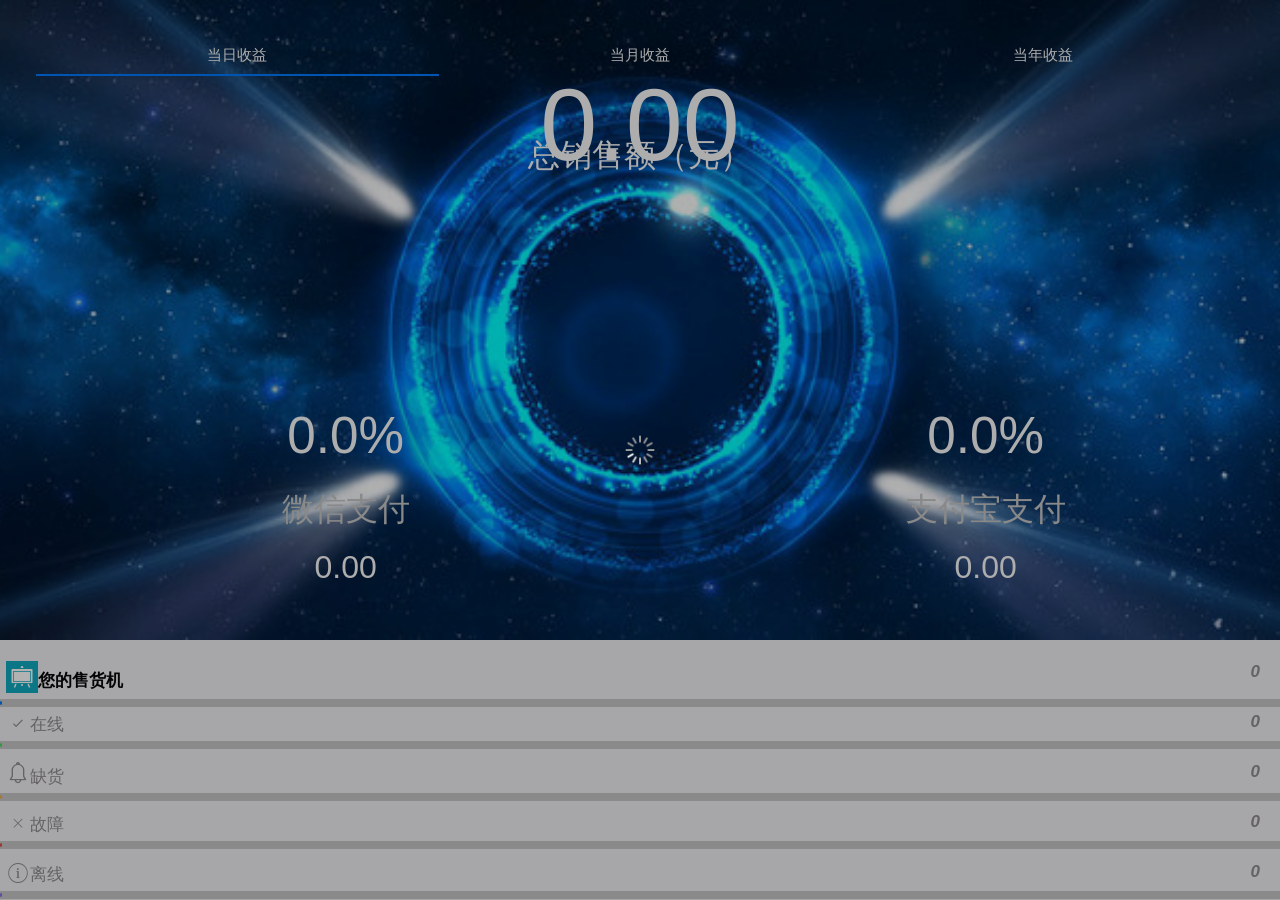
<file: app/src/main/assets/apps/H520920DF/www/index.html>
<!DOCTYPE html>
<html>

<head>
    <meta charset="UTF-8">
    <title>首页</title>
    <meta name="viewport"
          content="width=device-width,initial-scale=1,minimum-scale=1,maximum-scale=1,user-scalable=no"/>
    <link href="css/mui.min.css" rel="stylesheet"/>
    <link rel="stylesheet" type="text/css" href="css/icons-extra.css"/>
    <link rel="stylesheet" type="text/css" href="css/index.css"/>
    <style type="text/css">
        .mui-content > .mui-table-view:first-child {
            margin-top: -1px;
        }

        #pullrefresh {
            overflow-x: hidden;
        }

        #segmentedControl {
            background-color: rgba(255, 255, 255, 0);
        }

        #segmentedControl .mui-control-item {
            color: #F8F8F8;
        }
    </style>
</head>

<body>
<!--下拉刷新容器-->
<div id="pullrefresh" class="mui-content mui-scroll-wrapper">
    <div class="mui-scroll">

        <!--数据列表-->
        <div class="mui-content">
            <div class="total">
                <div class="top">
                    <div style="padding: 10px 10px;">
                        <div id="segmentedControl"
                             class="mui-segmented-control mui-segmented-control-inverted mui-segmented-control-primary">
                            <a class="mui-control-item mui-active">
                                当日收益
                            </a>
                            <a class="mui-control-item">
                                当月收益
                            </a>
                            <a class="mui-control-item">
                                当年收益
                            </a>
                        </div>
                    </div>
                </div>
                <div class="num">
                    <p class="amount">0.00</p>
                    <p>总销售额（元）</p>
                </div>
                <div class="mui-bottom">
                    <div class="mui-row">
                        <div class="mui-col-sm-6 mui-col-xs-6">
                            <li class="">
                                <p class="wechartPercent">0.0%</p>
                                <span>微信支付</span>
                                <span class="wechart">0.00</span>
                            </li>
                        </div>
                        <div class="mui-col-sm-6 mui-col-xs-6">
                            <li class="">
                                <p class="alipayPercent">0.0%</p>
                                <span>支付宝支付</span>
                                <span class="alipay">0.00</span>
                            </li>
                        </div>
                    </div>
                </div>
            </div>
            <div class="rowBox">
                <div class="mui-row row1">
                    <br/>
                    <label><span class="mui-icon-extra mui-icon-extra-classroom bgc1 "></span><b>您的售货机</b></label>
                    <label class="mui-pull-right primary"><i class="deviceNum">0</i></label>
                    <div class="progress"><span class="mui-btn-primary " style="width: 0%;"></span></div>
                </div>
                <div class="mui-row row2">
                    <br/>
                    <label><span class="mui-icon mui-icon-checkmarkempty"></span>在线</label>
                    <label class="mui-pull-right success"><i class="onlineNum">0</i></label>
                    <div class="progress "><span class="mui-btn-success" style="width: 0%;"></span></div>
                </div>

                <div class="mui-row row3">
                    <br/>
                    <label><span class="mui-icon-extra mui-icon-extra-notice"></span>缺货</label>
                    <label class="mui-pull-right warning"><i class="stockoutNum">0</i></label>
                    <div class="progress "><span class="mui-btn-warning" style="width: 0%;"></span></div>
                </div>
                <div class="mui-row row4">
                    <br/>
                    <label><span class="mui-icon mui-icon-closeempty"></span>故障</label>
                    <label class="mui-pull-right danger"><i class="faultNum">0</i></label>
                    <div class="progress "><span class="mui-btn-danger" style="width: 0%;"></span></div>
                </div>
                <div class="mui-row row5">
                    <br/>
                    <label><span class="mui-icon mui-icon-info "></span>离线</label>
                    <label class="mui-pull-right royal"><i class="offlineNum">0</i></label>
                    <div class="progress "><span class=" mui-btn-royal" style="width: 0%;"></span></div>
                </div>
            </div>

            <!-- 为 ECharts 准备一个具备大小（宽高）的 DOM -->
            <div id="main" style="margin: 2px auto 50px;width: 96%;min-height: 320px ;height:auto;"></div>

        </div>
    </div>
</div>

<script src="js/mui.js"></script>
<script src="js/jquery-3.2.1.min.js" type="text/javascript" charset="utf-8"></script>
<script src="js/echarts.min.js" type="text/javascript" charset="utf-8"></script>
<script src="js/util.js"></script>
<script src="js/common.js"></script>
<script src="js/jpush.js"></script>

<script type="text/javascript">
    //			(function() {
    var mask = mui.createMask(); //遮罩层
    mask.show()
    mui.plusReady(function () {

        plus.screen.lockOrientation("portrait-primary");


//        获取通知栏消息
        var openNotification = function () {
            var content
            if (plus.os.name == 'iOS') {
                content = plus.Push.openNotification.aps;
            } else {
                content = plus.Push.openNotification;
                plus.Push.clearLaunchAppCacheNotification();
            }
            mui.confirm( content.alert,'消息通知', ['是', '否'], function(e) {

                if(e.index == 0) {
                    mui.openWindow({
                        url: 'html/push.html',
                        show: {
                            aniShow: 'pop-in'
                        },
                        waiting: {
                            autoShow: false
                        },
                        extras: {
                            data: content
                        }
                    });
                }
            }, 'div')
        }
        document.addEventListener("jpush.openNotification", openNotification, false);



        //					判断是否登陆
        if (localStorage.getItem("token")) {
            mui.toast('登陆验证通过', {
                duration: 'long',
                type: 'div'
            })
        } else {
            mui.openWindow({
                url: 'login.html',
                show: {
                    autoShow: false
                }
            });
        }

        mui.init({
            swipeBack: true, //启用右滑关闭功能
            pullRefresh: {
                container: '#pullrefresh',
                down: {
                    style: 'circle',
                    callback: pulldownRefresh
                },
                up: {
                    auto: true,
                    contentrefresh: '正在加载...',
                    callback: pullupRefresh
                }
            }
        });

        //关闭等待框
        plus.nativeUI.closeWaiting();
        //显示当前页面
        mui.currentWebview.show();
        var deviceMsg;
        //			上拉加载
        function pullupRefresh() {
            setTimeout(function () {
                getDate();
                getEarnings(dayTime, endTime, "3");
                getDeviceMsg();
            }, 50);
        }

        //			  下拉刷新

        function pulldownRefresh() {
            setTimeout(function () {
                getDate();
                getEarnings(dayTime, endTime, "3");
                getDeviceMsg();
                mui('#pullrefresh').pullRefresh().endPulldownToRefresh();
                jQuery('.active').removeClass("active");
                jQuery('.mui-row div:first-child .mui-table-view-cell').addClass("active");
                mui.toast("刷新成功。。。");
            }, 500);
        }

        //			初始化页面
        //			获取时间
        var endTime, dayTime, weekTime, monthTime, yearTime;

        function getDate() {
            var myDate = new Date(); //获取系统当前时间
            var year = myDate.getFullYear(); //获取完整的年份(4位,1970-????)
            var month = myDate.getMonth(); //获取当前月份(0-11,0代表1月)
            var day = myDate.getDate(); //获取当前日(1-31)
            var hours = myDate.getHours(); //获取当前小时数(0-23)
            var minutes = myDate.getMinutes(); //获取当前分钟数(0-59)
            var seconds = myDate.getSeconds(); //获取当前秒数(0-59)
            endTime = year + "-" + (month < 9 ? ("0" + (month + 1)) : ("" + (month + 1))) + "-" + (day < 10 ? "0" + day : "" + day) + "-" + (hours < 10 ? "0" + hours : "" + hours) + "-" + (minutes < 10 ? "0" + minutes : "" + minutes) + "-" + (seconds < 10 ? "0" + seconds : "" + seconds);
            dayTime = year + "-" + (month < 9 ? ("0" + (month + 1)) : ("" + (month + 1))) + "-" + (day < 10 ? "0" + day : "" + day) + "-00-00-00";
            monthTime = year + "-" + (month < 9 ? ("0" + (month + 1)) : ("" + (month + 1))) + "-01-00-00-00";
            yearTime = year + "-01-01-00-00-00";

        }

        //请求收益信息
        function getEarnings(beginTime, endTime, showType) {
            console.log(beginTime)
            console.log(endTime)
            console.log(showType)
            mui.ajax(url + "/app/statistics/order?token=" + localStorage.getItem("token"), {
                type: 'post', //HTTP请求类型
                async: false,
                data: {
                    beginTime: beginTime,
                    endTime: endTime,
                    showType: showType,
                    deviceNo: ""
                },
                dataType: 'json', //服务器返回json格式数据
                timeout: 10000, //超时时间设置为10秒；
                headers: {
                    'Content-Type': 'application/json'
                },
                success: function (data) {
                    //服务器返回响应，根据响应结果，分析是否登录成功；
                    console.log(JSON.stringify(data));

                    if (data.code == 0) {
                        var amount = wechartPercent = wechart = alipay = alipayPercent = 0;
                        if (data.data.length < 1) {
                            mui.toast('暂无收益', {
                                duration: 'long',
                                type: 'div'
                            })

                        } else {
                            if (data.data[0].wechatSaleAmount) {
                                wechart = Number(data.data[0].wechatSaleAmount);
                            } else {
                                wechart = 0;
                            }
                            if (data.data[0].alipaySaleAmount) {
                                alipay = Number(data.data[0].alipaySaleAmount);
                            } else {
                                alipay = 0;
                            }
                        }
                        amount = wechart + alipay;
                        amount = amount.toFixed(2);
                        if (wechart == 0) {
                            wechartPercent = "0.00%";
                        } else {
                            wechartPercent = (wechart / amount * 100).toFixed(2) + "%";
                        }
                        if (alipay == 0) {
                            alipayPercent = "0.00%";
                        } else {
                            alipayPercent = (alipay / amount * 100).toFixed(2) + "%";
                        }

                        var num = 0
                        var timer = setInterval(function () {
                            num = Number((num + 33.33).toFixed(2));
                            if (num > amount) {
                                clearInterval(timer);
                                jQuery(".wechartPercent").html(wechartPercent);
                                jQuery(".alipayPercent").html(alipayPercent);
                            }
                            earningsAnimate("amount", num, amount);
                            earningsAnimate("wechart", num, wechart);
                            earningsAnimate("alipay", num, alipay);

                            function earningsAnimate(classNames, num, Dnum) {
                                if (Dnum - num <= 3.33) {
                                    jQuery("." + classNames).html(Dnum);
                                } else {
                                    jQuery("." + classNames).html(num);
                                }
                            }
                        }, 50)
                    } else if (data.code == 500 && data.msg == "令牌已经失效,请重新登录") {
                        plus.nativeUI.toast('登录信息已过期，请重新登录');
                        mui.openWindow({
                            url: 'login.html',
                            show: {
                                autoShow: true
                            }
                        });
                    } else {
                        alert(data.msg)
                    }
                },
                error: function (xhr, type, errorThrown) {
                    //异常处理；
                    console.log(type);
                    plus.nativeUI.toast('网络连接错误，请重新登录');
                    mui.openWindow({
                        url: 'login.html',
                        show: {
                            autoShow: true
                        }
                    });
                }
            });
        }

        //				请求设备信息
        function getDeviceMsg() {
            var onlineNum = offlineNum = stockoutNum = faultNum = 0;
            console.log(url + "/app/device/no-list?token=" + localStorage.getItem("token"))
            mui.ajax(url + "/app/device/query?token=" + localStorage.getItem("token"), {
                data: {},
                dataType: 'json', //服务器返回json格式数据
                type: 'post', //HTTP请求类型
                timeout: 10000, //超时时间设置为10秒；
                headers: {
                    'Content-Type': 'application/json'
                },
                success: function (data) {
                    //服务器返回响应，根据响应结果，分析是否登录成功；
                    console.log(JSON.stringify(data));
                    if (data.code == 0) {
                        deviceMsg = data.data;
                        var deviceNum = data.data.length;
                        var deviceData = [];
                        deviceData[0] = {};
                        deviceData[0].value = "1";
                        deviceData[0].text = "弹簧柜";
                        deviceData[0].children = [];
                        deviceData[1] = {};
                        deviceData[1].value = "2";
                        deviceData[1].text = "RFID柜";
                        deviceData[1].children = [];
                        deviceData[2] = {};
                        deviceData[2].value = "3";
                        deviceData[2].text = "重力柜";
                        deviceData[2].children = [];
                        for (var i = 0; i < deviceNum; i++) {
                            if (data.data[i].type == 1) {
                                deviceData[0].children.push({
                                    value: data.data[i].number,
                                    text: data.data[i].number
                                });
                            } else if (data.data[i].type == 2) {
                                deviceData[1].children.push({
                                    value: data.data[i].number,
                                    text: data.data[i].number
                                });
                            } else if (data.data[i].type == 3) {
                                deviceData[2].children.push({
                                    value: data.data[i].number,
                                    text: data.data[i].number
                                });
                            }
                            if (data.data[i].isOnline == 1) {
                                onlineNum++;
                            } else if (data.data[i].isOnline == 0) {
                                offlineNum++;
                            }

                            if (data.data[i].state > 0) {
                                stockoutNum++;
                            }
                            if (data.data[i].state != 0) {
                                faultNum++;
                            }
                        }
                        console.log(JSON.stringify(deviceData));
                        localStorage.setItem("deviceData", JSON.stringify(deviceData))

                        var num = 0;
                        var timer = setInterval(function () {
                            num = num + 1;
                            if (num > deviceNum) {
                                clearInterval(timer);
                                //				echart
                                // 基于准备好的dom，初始化echarts实例
                                var myChart = echarts.init(document.getElementById('main'));

                                // 指定图表的配置项和数据

                                var option = {
                                    tooltip: {
                                        trigger: 'item',
                                        formatter: "{a} <br/>{b}: {c} ({d}%)"
                                    },
                                    legend: {
                                        orient: 'horizontal',
                                        x: 'center',
                                        top: 20,
                                        data: ['在线', '离线', '缺货', '故障']
                                    },
                                    series: [{
                                        name: '设备统计',
                                        type: 'pie',
                                        radius: ['30%', '40%'],
                                        label: {
                                            normal: {
                                                formatter: '{a|{a}}{abg|}\n{hr|}\n  {b|{b}：}{c}  {per|{d}%}  ',
                                                backgroundColor: '#eee',
                                                borderColor: '#aaa',
                                                borderWidth: 1,
                                                borderRadius: 2,
                                                rich: {
                                                    a: {
                                                        color: '#999',
                                                        lineHeight: 14,
                                                        align: 'center'
                                                    },
                                                    hr: {
                                                        borderColor: '#aaa',
                                                        width: '100%',
                                                        borderWidth: 0.5,
                                                        height: 0
                                                    },
                                                    b: {
                                                        fontSize: 10,
                                                        lineHeight: 11
                                                    },
                                                    per: {
                                                        color: '#eee',
                                                        backgroundColor: '#334455',
                                                        padding: [2, 3],
                                                        borderRadius: 2
                                                    }
                                                }
                                            }
                                        },
                                        data: [{
                                            value: onlineNum,
                                            name: '在线'
                                        },
                                            {
                                                value: offlineNum,
                                                name: '离线'
                                            },
                                            {
                                                value: stockoutNum,
                                                name: '缺货'
                                            },
                                            {
                                                value: faultNum,
                                                name: '故障'
                                            }
                                        ]
                                    }]
                                };
                                // 使用刚指定的配置项和数据显示图表
                                myChart.setOption(option);
                                //							自适应
                                window.onresize = myChart.resize;

                                mask.close();
                                window.onresize = function () {
                                    myChart.resize();
                                }
                            }
                            deviceAnimate("deviceNum", num, deviceNum, deviceNum);
                            deviceAnimate("onlineNum", num, onlineNum, deviceNum);
                            deviceAnimate("offlineNum", num, offlineNum, deviceNum);
                            deviceAnimate("stockoutNum", num, stockoutNum, deviceNum);
                            deviceAnimate("faultNum", num, faultNum, deviceNum);

                        }, 50);

                        function deviceAnimate(classNames, num, Dnum, deviceNum) {
                            if (Dnum - num <= 3) {
                                jQuery("." + classNames).html(Dnum);
                                jQuery("." + classNames).parent("label").siblings("div").find("span").css("width", Dnum / deviceNum * 100 + "%");
                            } else {
                                jQuery("." + classNames).html(num);
                                jQuery("." + classNames).parent("label").siblings("div").find("span").css("width", num / deviceNum * 100 + "%");
                            }
                        }

                    } else if (data.code == 500 && data.msg == "令牌已经失效,请重新登录") {
                        plus.nativeUI.toast('登录信息已过期，请重新登录');
                        mui.openWindow({
                            url: 'login.html',
                            show: {
                                autoShow: true
                            }
                        });
                    } else {
                        alert(data.msg);
                        return;
                    }
                },
                error: function (xhr, type, errorThrown) {
                    //异常处理；
                    console.log(type);
                    plus.nativeUI.toast('网络连接错误，请重新登录');
                    mui.openWindow({
                        url: 'login.html',
                        show: {
                            autoShow: true
                        }
                    });
                }
            });
        }

        //				收益切换
        mui('#segmentedControl').on('tap', '.mui-control-item', function (event) {
            jQuery(this).addClass("active");
            jQuery(this).parent("div").siblings("div").find("li").removeClass("active");
            var index = jQuery(this).index();
            console.log(index);
            switch (index) {
                case 0:
                    getDate();
                    getEarnings(dayTime, endTime, "3");
                    break;
                case 1:
                    getDate();
                    getEarnings(monthTime, endTime, "2");
                    break;
                case 2:
                    getDate();
                    getEarnings(yearTime, endTime, "1");
                    break;
                default:
                    alert("网络问题，请重试")
                    break;
            }
        });

        //				设备状态详情
        for (var i = 1; i <= jQuery('.rowBox .mui-row').length; i++) {
            (function (i) {
                mui('body').on('tap', '.row' + i, function () {
                    console.log(i)
                    mui.openWindow({
                        url: 'html/pages/view' + i + '.html',
                        id: '',
                        show: {
                            aniShow: 'pop-in'
                        },
                        waiting: {
                            autoShow: false
                        },
                        extras: {
                            data: deviceMsg
                        }
                    });
                })
            })(i);
        }
    });

    //			})();
</script>
<script type="text/javascript">
    mui.plusReady(function () {
        console.log("ready");
        //				getEarnings1();

        function getEarnings1() {
            jQuery.ajax({
                url: url + "/app/user/info?token=" + localStorage.getItem("token"),
                data: {},
                dataType: 'json', //服务器返回json格式数据
                type: 'post', //HTTP请求类型
                timeout: 10000, //超时时间设置为10秒；
                headers: {
                    'Content-Type': 'application/json'
                },
                success: function (data) {
                    //服务器返回响应，根据响应结果，分析是否登录成功；
                    console.log(JSON.stringify(data));
                },
                error: function (xhr, type, errorThrown) {
                    //异常处理；
                    console.log(type);
                    plus.nativeUI.toast('网络连接错误，请重新登录');
                    mui.openWindow({
                        url: 'login.html',
                        show: {
                            autoShow: true
                        }
                    });
                }
            });
        }

        // 创建子webview窗口 并初始化
        var aniShow = {};
        util.initSubpage(aniShow);

        var nview = plus.nativeObj.View.getViewById('tabBar'),
            activePage = plus.webview.currentWebview(),
            targetPage,
            subpages = util.options.subpages,
            pageW = window.innerWidth,
            currIndex = 0;

        /**
         * 根据判断view控件点击位置判断切换的tab
         */
        nview.addEventListener('click', function (e) {
            var clientX = e.clientX;
            if (clientX > 0 && clientX <= parseInt(pageW * 0.25)) {
                currIndex = 0;
            } else if (clientX > parseInt(pageW * 0.25) && clientX <= parseInt(pageW * 0.45)) {
                currIndex = 1;
            } else if (clientX > parseInt(pageW * 0.45) && clientX <= parseInt(pageW * 0.8)) {
                currIndex = 2;
            } else {
                currIndex = 3;
            }
            console.log(currIndex);
            // 匹配对应tab窗口
            if (currIndex > 0) {
                targetPage = plus.webview.getWebviewById(subpages[currIndex - 1]);
            } else {
                targetPage = plus.webview.currentWebview();
            }

            if (targetPage == activePage) {
                return;
            }
            if (currIndex !== 3) {
                //底部选项卡切换
                util.toggleNview(currIndex);
                // 子页面切换
                util.changeSubpage(targetPage, activePage, aniShow);
                //更新当前活跃的页面
                activePage = targetPage;
            } else {
                //第四个tab 打开新窗口
                plus.webview.open('html/my.html', 'new', {}, 'slide-in-right', 200);
            }

        });

    })
</script>

</body>

</html>
</file>
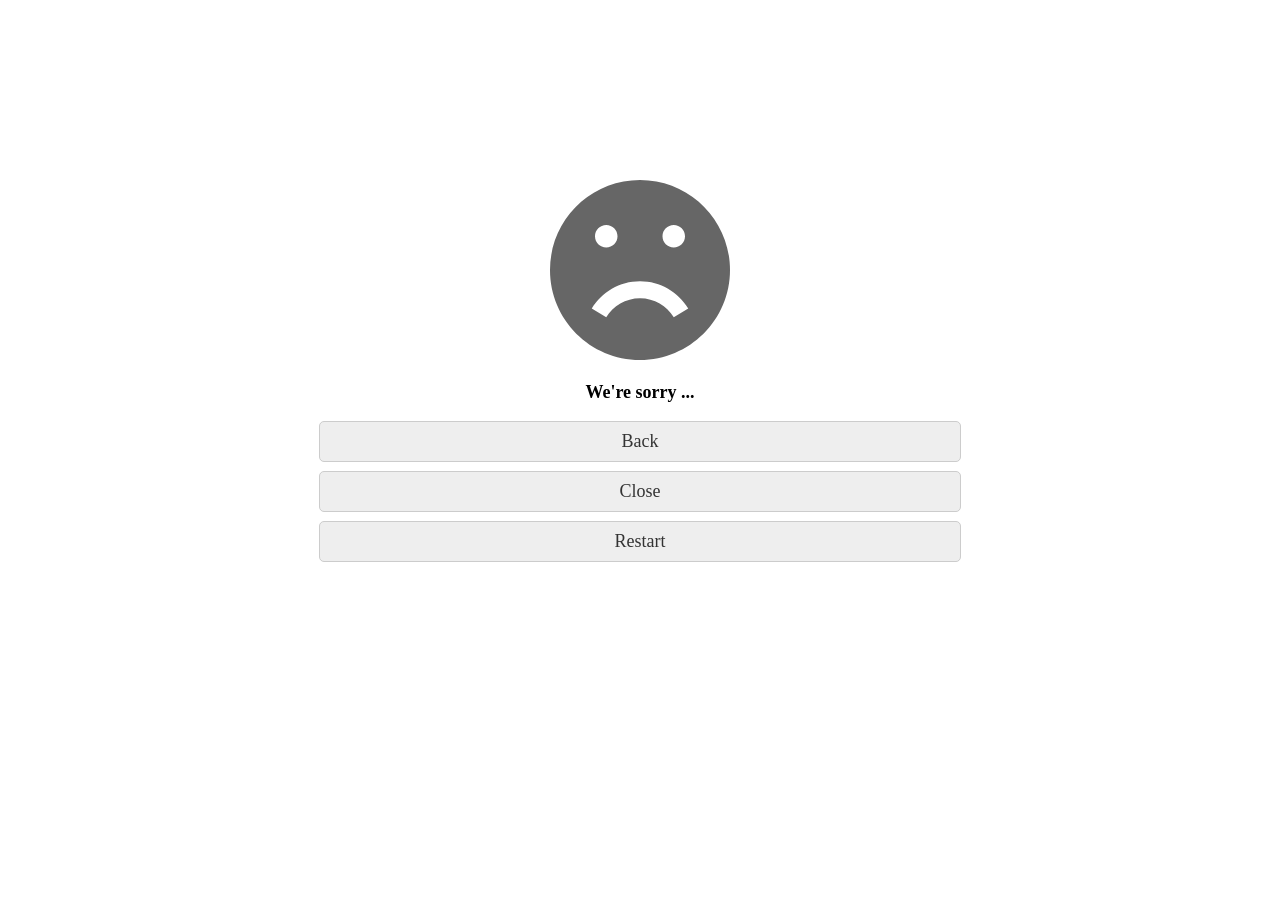
<file: app/src/main/assets/data/dcloud_error.html>
<!DOCTYPE html>
<html>
<head>
    <meta charset="utf-8"/>
    <meta name="viewport" content="initial-scale=1.0, maximum-scale=1.0, user-scalable=no"/>
	<meta name="HandheldFriendly" content="true"/>
	<meta name="MobileOptimized" content="320"/>
	<title>Error</title>
	<script type="text/javascript">
// H5 plus事件处理
var ws=null;
function plusReady(){
	// Android处理返回键
	plus.key.addEventListener('backbutton',function(){
		(history.length==1)&&ws.close();
		var c=setTimeout(function(){
			ws.close();
		},1000);
		window.onbeforeunload=function(){
			clearTimeout(c);
		}
		history.go(-2);
	},false);
	ws=plus.webview.currentWebview();
}
if(window.plus){
	plusReady();
}else{
	document.addEventListener('plusready',plusReady,false);
}
document.addEventListener('touchstart',function(){
    return false;
},true);
// 禁止选择
document.oncontextmenu=function(){
	return false;
};
// 获取错误信息
document.addEventListener("error",function(e){
	info.innerText="请求的页面（"+e.url+"）无法打开";
	console.log("请求的页面无法打开："+e.href);
},false);
	</script>
	<style>
*{
	-webkit-user-select: none;
}
html,body{
	margin: 0px;
	padding: 0px;
	width: 100%;
	height: 100%;
	text-align: center;
	word-break: break-all;
	-webkit-touch-callout:none;
	-webkit-tap-highlight-color:rgba(0,0,0,0);
}
.button{
	width: 50%;
	font-size: 18px;
	font-weight: normal;
	text-decoration: none;
	text-align: center;
	padding: .5em 0em;
	margin: .5em auto;
	color: #333333;
	background-color: #EEEEEE;
	border: 1px solid #CCCCCC;
	-webkit-border-radius: 5px;
	border-radius: 5px;
}
.button:active{
	background-color: #CCCCCC;
}
	</style>
</head>
<body>
	<div style="width:100%;height:20%;"></div>
	<svg xmlns="http://www.w3.org/2000/svg" version="1.1" viewBox="0 0 512 512" style="height:20%;width:30%"> 
	<g id="icomoon-ignore">
		<line stroke-width="1" x1="" y1="" x2="" y2="" stroke="#449FDB" opacity=""></line>
	</g>
	<path d="M256 0c-141.385 0-256 114.615-256 256s114.615 256 256 256 256-114.615 256-256-114.615-256-256-256zM352 128c17.673 0 32 14.327 32 32s-14.327 32-32 32-32-14.327-32-32 14.327-32 32-32zM160 128c17.673 0 32 14.327 32 32s-14.327 32-32 32-32-14.327-32-32 14.327-32 32-32zM352.049 390.37c-19.587-32.574-55.272-54.37-96.049-54.37s-76.462 21.796-96.049 54.37l-41.164-24.698c27.98-46.535 78.958-77.672 137.213-77.672s109.232 31.137 137.213 77.672l-41.164 24.698z" fill="#666666"></path>
    </svg>
	<p style="font-size:18px;font-weight:bolder;">We're sorry ...</p>
	<p id="info" style="font-size:12px;"></p>
	<!--<div class="button" onclick="history.back()">Retry</div>-->
	<div class="button" onclick="if(history.length == 1){ws.close();}else{ws.back();ws.back();}">Back</div>
	<div class="button" onclick="ws.close()">Close</div>
	<div class="button" onclick="plus.runtime.restart()">Restart</div>
</body>
</html>
</file>
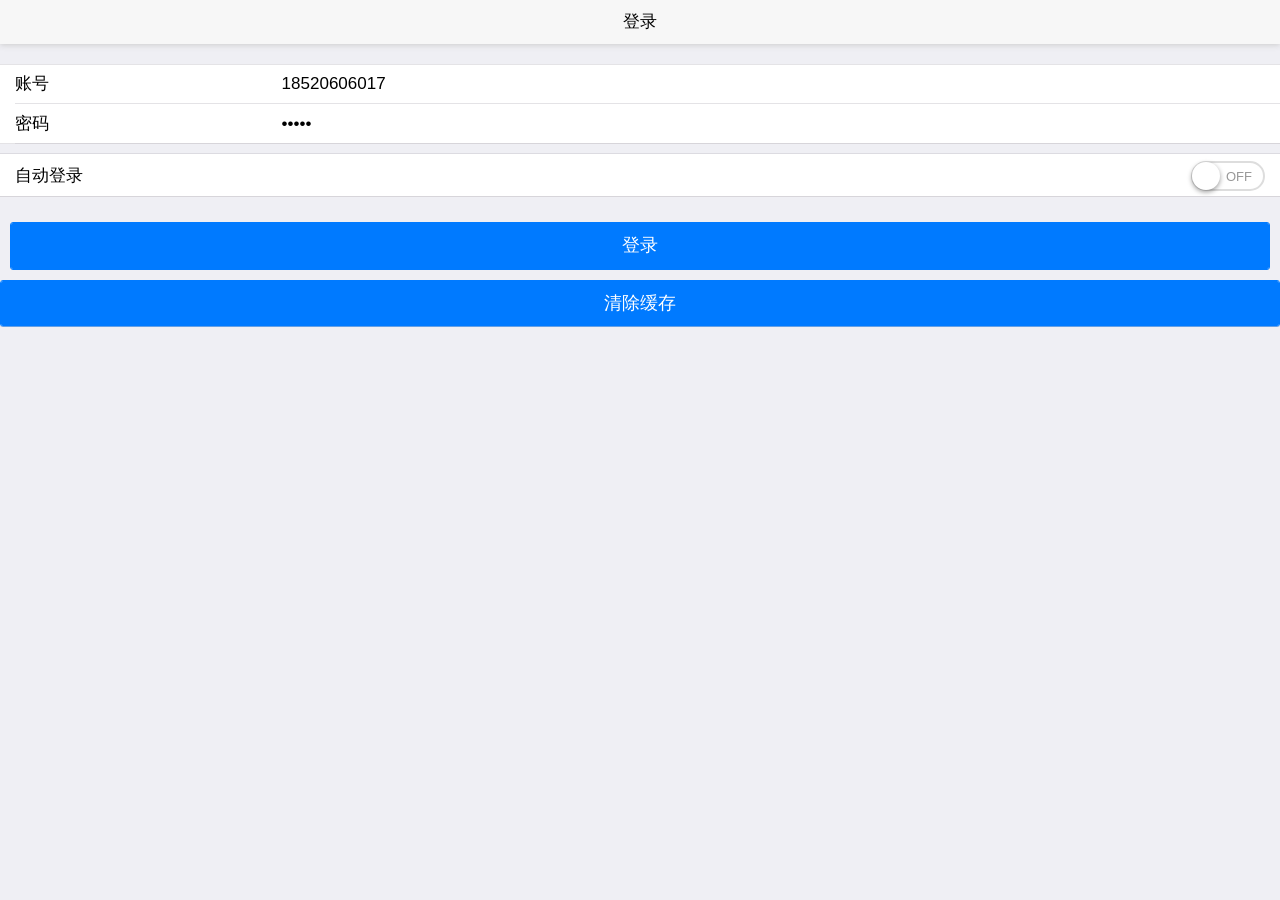
<file: app/src/main/assets/apps/H520920DF/www/login.html>
<!DOCTYPE html>
<html class="ui-page-login">

<head>
    <meta charset="utf-8">
    <meta name="viewport"
          content="width=device-width,initial-scale=1,minimum-scale=1,maximum-scale=1,user-scalable=no"/>
    <title></title>
    <link href="css/mui.min.css" rel="stylesheet"/>
    <link href="css/style.css" rel="stylesheet"/>
    <link rel="stylesheet" type="text/css" href="css/login.css"/>
</head>

<body>
<header class="mui-bar mui-bar-nav">
    <h1 class="mui-title">登录</h1>
</header>
<div class="mui-content">
    <form id='login-form' class="mui-input-group">
        <div class="mui-input-row">
            <label>账号</label>
            <input id='account' type="text" class="mui-input-clear mui-input" placeholder="请输入账号" value="18520606017">
        </div>
        <div class="mui-input-row">
            <label>密码</label>
            <input id='password' type="password" class="mui-input-clear  mui-input" placeholder="请输入密码" value="11111">
        </div>
    </form>
    <form class="mui-input-group">
        <ul class="mui-table-view mui-table-view-chevron">
            <li class="mui-table-view-cell">
                自动登录
                <div id="autoLogin" class="mui-switch">
                    <div class="mui-switch-handle"></div>
                </div>
            </li>
        </ul>
    </form>

    <div class="mui-content-padded">
        <button id='login' type="button" data-loading-text="登录中..." class="mui-btn mui-btn-block mui-btn-primary">登录
        </button>
        <div class="link-area" style="display: none;">
            <a id='reg'>注册账号</a> <span class="spliter">|</span>
            <a id='forgetPassword'>忘记密码</a>
        </div>
    </div>
    <div class="mui-content-padded oauth-area" style="display: none;">

    </div>

    <form class="mui-input-group">
        <button id='clear' data-loading-text="清除缓存中..." class="mui-btn mui-btn-block mui-btn-primary">清除缓存</button>
    </form>

</div>
<script src="js/mui.min.js"></script>
<script src="js/mui.enterfocus.js"></script>
<script src="js/jquery-3.2.1.min.js" type="text/javascript" charset="utf-8"></script>
<script src="js/common.js"></script>
<script src="js/jpush.js"></script>
<!--<script src="js/app.js"></script>-->
<script>
    (function ($, doc) {
        $.init({
            statusBarBackground: '#f7f7f7'
        });
        mui.plusReady(function () {
            //关闭等待框
            plus.nativeUI.closeWaiting();
            //显示当前页面
            mui.currentWebview.show();

        })
        mui.ready(function () {
            jQuery("body").on('click', '.mui-btn', function (e) {
                var msg = jQuery(this).attr('data-loading-text');
                var msg1 = jQuery(this).html();
                jQuery(this).attr("disabled", "disabled");
                jQuery(this).addClass("mui-disabled");
                jQuery(this).html(msg + "&nbsp;&nbsp;&nbsp;<span class='mui-spinner'></span>");
                setTimeout(function () {
                    jQuery(this).html(msg1);
                    jQuery(this).removeClass("mui-disabled");
                    jQuery(this).attr("disabled", false);
                }.bind(this), 3000);
            });
        })
        $.plusReady(function () {

            plus.screen.lockOrientation("portrait-primary");
            //					自动登录

            document.getElementById("clear").addEventListener("tap", function (event) {
                localStorage.clear();
                //登出
                //						mui.ajax(url + "/app/user/logout", {
                //							data: {
                //								username: accountBox.value,
                //								password: passwordBox.value
                //							},
                //							dataType: 'json', //服务器返回json格式数据
                //							type: 'post', //HTTP请求类型
                //							timeout: 10000, //超时时间设置为10秒；
                //							headers: {
                //								'Content-Type': 'application/json'
                //							},
                //							success: function(data) {
                //								//服务器返回响应，根据响应结果，分析是否登录成功；
                //								console.log(JSON.stringify(data));
                //								if(data.success) {
                //									localStorage.clear();
                //								} else {
                //									alert(data.msg);
                //								}
                //
                //							},
                //							error: function(xhr, type, errorThrown) {
                //								//异常处理；
                //								console.log(JSON.stringify(xhr));
                //								console.log(type);
                //								console.log(errorThrown);
                //							}
                //						});

            })

            document.getElementById("autoLogin").addEventListener("toggle", function (event) {
                if (event.detail.isActive) {
                    mui.toast('您开启了自动登录', {
                        duration: 'long',
                        type: 'div'
                    })
                    localStorage.setItem("autoLogin", "true")
                } else {
                    mui.toast('您关闭了自动登录', {
                        duration: 'long',
                        type: 'div'
                    })

                    localStorage.setItem("autoLogin", "false")
                }
            })

            if (localStorage.getItem("autoLogin") == "true") {
                document.getElementById("autoLogin").classList.add("mui-active");

                var index = plus.webview.getLaunchWebview();
                plus.webview.reload(index);

            } else if (localStorage.getItem("autoLogin") == "false") {
                document.getElementById("autoLogin").classList.remove("mui-active");

            }
            //登陆
            var loginButton = doc.getElementById('login');
            var accountBox = doc.getElementById('account');
            var passwordBox = doc.getElementById('password');
            loginButton.addEventListener('tap', function (event) {
                //			ajax
                console.log(accountBox.value);
                console.log(url + "/app/user/login");
                mui.ajax(url + "/app/user/login", {
                    data: {
                        username: accountBox.value,
                        password: passwordBox.value
                    },
                    dataType: 'json', //服务器返回json格式数据
                    type: 'post', //HTTP请求类型
                    timeout: 10000, //超时时间设置为10秒；
                    headers: {
                        'Content-Type': 'application/json'
                    },
                    success: function (data) {
                        //服务器返回响应，根据响应结果，分析是否登录成功；
                        console.log(JSON.stringify(data));

                        if (data.code == 0) {

                            localStorage.setItem("token", data.data);
                            mui.ajax(url + "/app/user/info?token=" + data.data, {
                                type: 'post', //HTTP请求类型
                                async: false,
                                data: {},
                                dataType: 'json', //服务器返回json格式数据
                                timeout: 10000, //超时时间设置为10秒；
                                headers: {
                                    'Content-Type': 'application/json'
                                },
                                success: function (data) {
                                    //服务器返回响应，根据响应结果，分析是否登录成功；
                                    console.log(JSON.stringify(data));
                                    if (data.code == 0) {

                                        plus.Push.setTagsWithAlias([], data.data.userId);

                                        document.addEventListener("jpush.setTagsWithAlias", onAliasAndTagsSet, false);
                                        function onAliasAndTagsSet(event) {
                                            var result = "result code: " + event.arguments.resultCode + " "
                                            result += "tags: " + event.arguments.tags + " "
                                            result += "alias: " + event.arguments.alias + " "
                                            alert(result)
                                            mui.toast("别名设置成功，" + result);
                                        };
                                        //									清除view
                                        var vw_list = plus.webview.all();
                                        for (var i = 0, len = vw_list.length; i < len; i++) {
                                            var ws = plus.webview.getWebviewById(vw_list[i].id);
                                            var length = vw_list[i].id.length - 10;
                                            // alert(vw_list[i].id);
                                            if (vw_list[i].id == "HBuilder" || vw_list[i].id == "H520920DF") {
                                                setTimeout(function () {
                                                    var index = plus.webview.getLaunchWebview();
                                                    index.reload();
                                                }, 50)
                                            } else if (vw_list[i].id.slice(length) == "login.html") {
                                                plus.webview.hide(ws)
                                                setTimeout(function () {
                                                    plus.webview.close(ws);
                                                }, 50)
                                            } else {
                                                plus.webview.close(ws);
                                            }
                                        }
                                    } else if (data.code == 500 && data.msg == "令牌已经失效,请重新登录") {
                                        plus.nativeUI.toast('网络连接错误，请重新登录');
                                        mui.openWindow({
                                            url: 'login.html',
                                            show: {
                                                autoShow: true
                                            }
                                        });
                                    } else {
                                        alert(data.msg)
                                    }
                                },
                                error: function (xhr, type, errorThrown) {
                                    //异常处理；
                                    console.log(type);
                                    plus.nativeUI.toast('网络连接错误，请重新登录');
                                    mui.openWindow({
                                        url: 'login.html',
                                        show: {
                                            autoShow: true
                                        }
                                    });
                                }
                            });

                        } else if (data.code != 0) {
                            alert("token获取失败")
                        } else {
                            alert(data.msg);
                        }

                    },
                    error: function (xhr, type, errorThrown) { //异常处理；
                        console.log(JSON.stringify(xhr));
                        console.log(type);
                        console.log(errorThrown);
                        mui.toast(xhr.status)
                    }
                });

            });
            //					安卓返回键返回事件
            var backButtonPress = 0;
            $.back = function (event) {
                backButtonPress++;
                if (backButtonPress > 1) {
                    plus.runtime.quit();
                } else {
                    plus.nativeUI.toast('再按一次退出应用');
                }
                setTimeout(function () {
                    backButtonPress = 0;
                }, 1000);
                return false;
            };
        });
    }(mui, document));
</script>
</body>

</html>
</file>
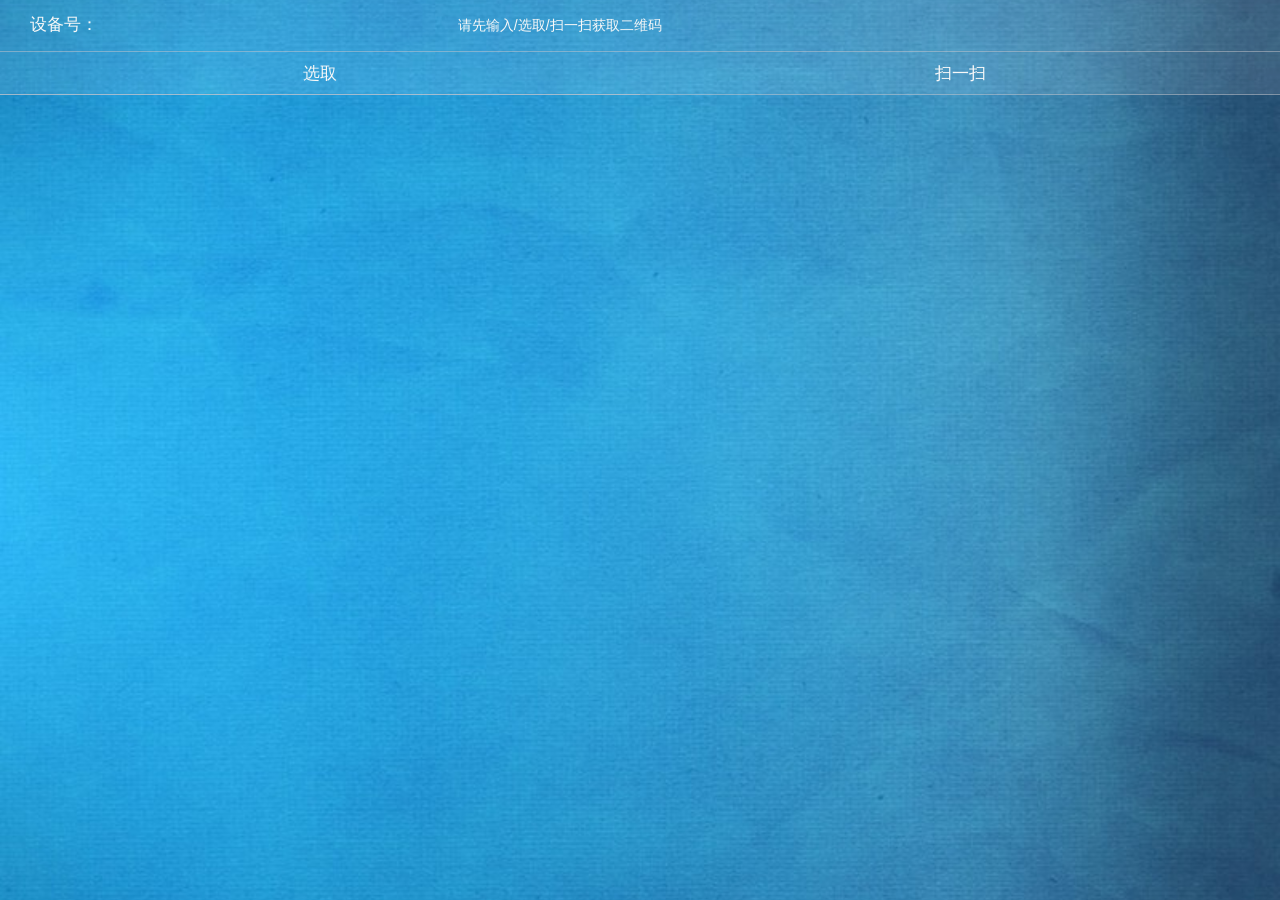
<file: app/src/main/assets/apps/H520920DF/www/html/device.html>
<!doctype html>
<html>

	<head>
		<meta charset="UTF-8">
		<title>数据</title>
		<meta name="viewport" content="width=device-width,initial-scale=1,minimum-scale=1,maximum-scale=1,user-scalable=no" />
		<link href="../css/mui.min.css" rel="stylesheet" />
		<link rel="stylesheet" type="text/css" href="../css/icons-extra.css" />
		<link rel="stylesheet" type="text/css" href="../css/mui.picker.min.css" />
		<link rel="stylesheet" type="text/css" href="../css/mui.poppicker.css" />
		<style type="text/css">
			html,
			body,
			#pullrefresh,
			.mui-content {
				width: 100%;
				height: 100%;
				margin: 0;
				padding: 0;
			}
			
			.mui-content {
				background: url(../images/2.png) center no-repeat;
				background-size: 100% auto;
			}
			
			.msg {
				padding: 20px 10px;
				line-height: 2;
				font-size: 3.5vw;
				color: #fff;
			}
			
			input.deviceNo::-webkit-input-placeholder {
				font-size: 14px;
				text-align: left;
				color: #F8F8F8;
			}
			
			.gridBox ul,
			.gridBox ul li,
			.mui-media-body {
				background: none !important;
				border: none !important;
				color: #f8f8f8 !important;
			}
			
			.gridBox ul li a {
				padding: 4vw 0 !important;
				background: rgba(12, 66, 123, 0.35) !important;
				border-radius: 6px;
			}
			
			.getDeviceNo {
				margin-top: 20px;
			}
			
			.mui-content>.mui-table-view:first-child {
				margin-top: -1px;
			}
			
			#pullrefresh {
				overflow-x: hidden;
			}
			
			.click,
			.scan {
				text-align: center;
				float: left;
				width: 50%;
			}
			
			.gridBox {
				display: none;
				padding-top: 120px;
			}
			
			.deviceCheck {
				position: fixed;
				top: 0;
				left: 0;
				width: 100%;
				background: rgba(255, 255, 255, 0.1);
			}
			
			.deviceCheck div,
			.deviceCheck input,
			.deviceCheck li,
			.deviceMsg {
				background: none;
				color: #f8f8f8;
			}
			.deviceMsg{
				text-align: center;
				line-height: 1.4;
			}
			
			.mui-table-view-cell:after{
				left: 0;
			}
		</style>
	</head>

	<body>
		<!--下拉刷新容器-->
		<div id="pullrefresh" class="mui-content mui-scroll-wrapper">
			<div class="mui-scroll">
				<!--数据列表-->
				<div class="">
					<div class="gridBox">
						<p class="deviceMsg">
									
						</p>
						<ul class="mui-table-view mui-grid-view mui-grid-9">
							<li class="mui-table-view-cell mui-media mui-col-xs-4 mui-col-sm-4" style="display: none;">
								<a href="">
									<span class="mui-icon mui-icon-home"></span>
									<div class="mui-media-body">货柜管理</div>
								</a>
							</li>
							<li class="mui-table-view-cell mui-media mui-col-xs-4 mui-col-sm-4">
								<a href="">
									<span class="mui-icon mui-icon-email">
										<span class="mui-badge" style="display: none;">5</span>
									</span>
									<div class="mui-media-body">补货</div>
								</a>
							</li>
							<li class="mui-table-view-cell mui-media mui-col-xs-4 mui-col-sm-4" style="display: none;">
								<a href="#">
									<span class="mui-icon mui-icon-chatbubble"></span>
									<div class="mui-media-body">商品管理</div>
								</a>
							</li>
							<li class="mui-table-view-cell mui-media mui-col-xs-4 mui-col-sm-4" style="display: none;">
								<a href="#">
									<span class="mui-icon mui-icon-location"></span>
									<div class="mui-media-body">推送管理</div>
								</a>
							</li>
							<li class="mui-table-view-cell mui-media mui-col-xs-4 mui-col-sm-4" style="display: none;">
								<a href="#">
									<span class="mui-icon mui-icon-search"></span>
									<div class="mui-media-body"></div>
								</a>
							</li>
							<li class="mui-table-view-cell mui-media mui-col-xs-4 mui-col-sm-4" style="display: none;">
								<a href="#">
									<span class="mui-icon mui-icon-phone"></span>
									<div class="mui-media-body"></div>
								</a>
							</li>
							<li class="mui-table-view-cell mui-media mui-col-xs-4 mui-col-sm-4" style="display: none;">
								<a href="#">
									<span class="mui-icon mui-icon-gear"></span>
									<div class="mui-media-body"></div>
								</a>
							</li>
							<li class="mui-table-view-cell mui-media mui-col-xs-4 mui-col-sm-4" style="display: none;">
								<a href="#">
									<span class="mui-icon mui-icon-info"></span>
									<div class="mui-media-body"></div>
								</a>
							</li>
							<li class="mui-table-view-cell mui-media mui-col-xs-4 mui-col-sm-4" style="display: none;">
								<a href="view.html">
									<span class="mui-icon mui-icon-more"></span>
									<div class="mui-media-body"></div>
								</a>
							</li>
						</ul>
						<!--<div class="msg">
						Vending machine background system
						<br /> 售货机后台系统
						<br /> 高效 快捷 稳定
					</div>-->
					</div>

					<div class="getDeviceNo">
						<ul class="mui-table-view deviceCheck">
							<div class="mui-input-row mui-table-view-divider">
								<label>设备号：</label>
								<input type="hidden" class="mui-input-clear deviceType">
								<input type="text" class="mui-input-clear deviceNo" placeholder="请先输入/选取/扫一扫获取二维码">
							</div>
							<li class="mui-table-view-cell click">选取 </li>
							<li class="mui-table-view-cell scan">扫一扫 </li>
						</ul>
					</div>

				</div>
			</div>

		</div>

		<script src="../js/mui.js"></script>
		<script src="../js/jquery-3.2.1.min.js" type="text/javascript" charset="utf-8"></script>
		<script src="../js/mui.picker.min.js" type="text/javascript" charset="utf-8"></script>
		<script src="../js/mui.poppicker.js" type="text/javascript" charset="utf-8"></script>
		<script src="../js/util.js" type="text/javascript" charset="utf-8"></script>
		<script type="text/javascript">
			mui.init({
				pullRefresh: {
					container: '#pullrefresh',
					down: {
						style: 'circle',
						callback: pulldownRefresh
					},

				}
			});

			/**
			 * 下拉刷新具体业务实现
			 */
			function pulldownRefresh() {
				setTimeout(function() {
					console.log("正在刷新");
					jQuery(".deviceNo").val("");
					localStorage.removeItem("qrcode");
					mui('#pullrefresh').pullRefresh().endPulldownToRefresh();
					mui.toast("刷新成功。。。");
				}, 1500);
			}

			jQuery('body .gridBox li').click(function() {
				console.log(jQuery(this).index());
				if(jQuery(".deviceNo").val()) {
					switch(jQuery(this).index()) {
						case 0:
							mui.openWindow({
								url: 'pages/regulate.html',
								show: {
									aniShow: 'pop-in'
								},
								waiting: {
									autoShow: false
								},
								extras: {
									data: jQuery(".deviceNo").val(),
									type: jQuery(".deviceType").val()
								}
							});
							break;
						case 1:
							mui.openWindow({
								url: 'view.html',
								show: {
									aniShow: 'pop-in'
								},
								waiting: {
									autoShow: false
								},
								extras: {
									data: jQuery(".deviceNo").val(),
									type: jQuery(".deviceType").val()
								}
							});
							break;
						default:
							break;
					}

				} else {
					mui.alert("请先输入或选取或扫一扫获取设备号后，再执行该操作")
				}

			});

			mui.plusReady(function() {

				//				plus.screen.lockOrientation("portrait-primary");				
				//				nav切换

				console.log("ready");

				mui('body').on('tap', '.scan', function() {
					mui.openWindow({
						url: 'qrcode.html',
						show: {
							aniShow: 'pop-in'
						},
						waiting: {
							autoShow: false
						},
						extras: {
							data: ""
						}
					});
				});
				//				获取扫码返回的二维码
				window.addEventListener('scanMsg', function(e) {
					var deviceNum = localStorage.getItem("qrcode");
					getdeviceType(deviceNum);
					localStorage.removeItem("qrcode")
				});

				function getdeviceType(deviceNum) {
					var deviceData = localStorage.getItem("deviceData");
					if(deviceData) {
						deviceData = JSON.parse(deviceData);
					} else {

						mui.ajax(url + "/app/device/query?token=" + localStorage.getItem("token"), {
							data: {},
							dataType: 'json', //服务器返回json格式数据
							type: 'post', //HTTP请求类型
							timeout: 10000, //超时时间设置为10秒；
							headers: {
								'Content-Type': 'application/json'
							},
							success: function(data) {
								//服务器返回响应，根据响应结果，分析是否登录成功；
								console.log(JSON.stringify(data));
								if(data.code == 0) {
									deviceMsg = data.data;
									var deviceNum = data.data.length;
									deviceData = [];
									deviceData[0] = {};
									deviceData[0].value = "1";
									deviceData[0].text = "弹簧柜";
									deviceData[0].children = [];
									deviceData[1] = {};
									deviceData[1].value = "2";
									deviceData[1].text = "RFID柜";
									deviceData[1].children = [];
									deviceData[2] = {};
									deviceData[2].value = "3";
									deviceData[2].text = "重力柜";
									deviceData[2].children = [];
									for(var i = 0; i < deviceNum; i++) {
										if(data.data[i].type == 1) {
											deviceData[0].children.push({
												value: data.data[i].number,
												text: data.data[i].number
											});
										} else if(data.data[i].type == 2) {
											deviceData[1].children.push({
												value: data.data[i].number,
												text: data.data[i].number
											});
										} else if(data.data[i].type == 3) {
											deviceData[2].children.push({
												value: data.data[i].number,
												text: data.data[i].number
											});
										}
									};
								} else if(data.code == 500 && data.msg == "令牌已经失效,请重新登录") {
									plus.nativeUI.toast('登录信息已过期，请重新登录');
									mui.openWindow({
										url: 'login.html',
										show: {
											autoShow: true
										}
									});
								} else {
									alert(data.msg);
									return;
								}
							},
							error: function(xhr, type, errorThrown) {
								//异常处理；
								console.log(type);
								plus.nativeUI.toast('网络连接错误，请重新登录');
								mui.openWindow({
									url: 'login.html',
									show: {
										autoShow: true
									}
								});
							}
						});
					}

					jQuery(".deviceNo").val(deviceNum);
					for(var i = 0; i < deviceData.length; i++) {
						for(var j = 0; j < deviceData[i].children.length; j++) {
							if(deviceNum == deviceData[i].children[j].value) {
								jQuery(".deviceType").val(deviceData[i].text);
								jQuery('.deviceMsg').html(deviceData[i].text + ":" + deviceNum);
								jQuery('.gridBox').show();
							} else {
								mui.toast("无此设备，请确认后重新输入");
								jQuery('.deviceNo').val('');
								jQuery('.deviceNo').trigger("focus");
							}
						}
					}
				}
				jQuery(".click").click(function() {
					var picker = new mui.PopPicker({
						layer: 2
					});
					picker.setData(JSON.parse(localStorage.getItem("deviceData")))
					picker.pickers[0].setSelectedIndex(0, 1000);

					picker.show(function(SelectedItem) {
						console.log(JSON.stringify(SelectedItem[0]))
						var deviceType = SelectedItem[0].text;
						var deviceNo = SelectedItem[1].value;
						jQuery(".deviceNo").val(deviceNo);
						jQuery(".deviceType").val(deviceType);
						jQuery('.deviceMsg').html(deviceType + ":" + deviceNo);
						jQuery('.gridBox').show();
					})
				})
				jQuery(".deviceNo").blur(function() {
					var deviceNum = jQuery(this).val();

					getdeviceType(deviceNum);
				})

			})
		</script>
	</body>

</html>
</file>
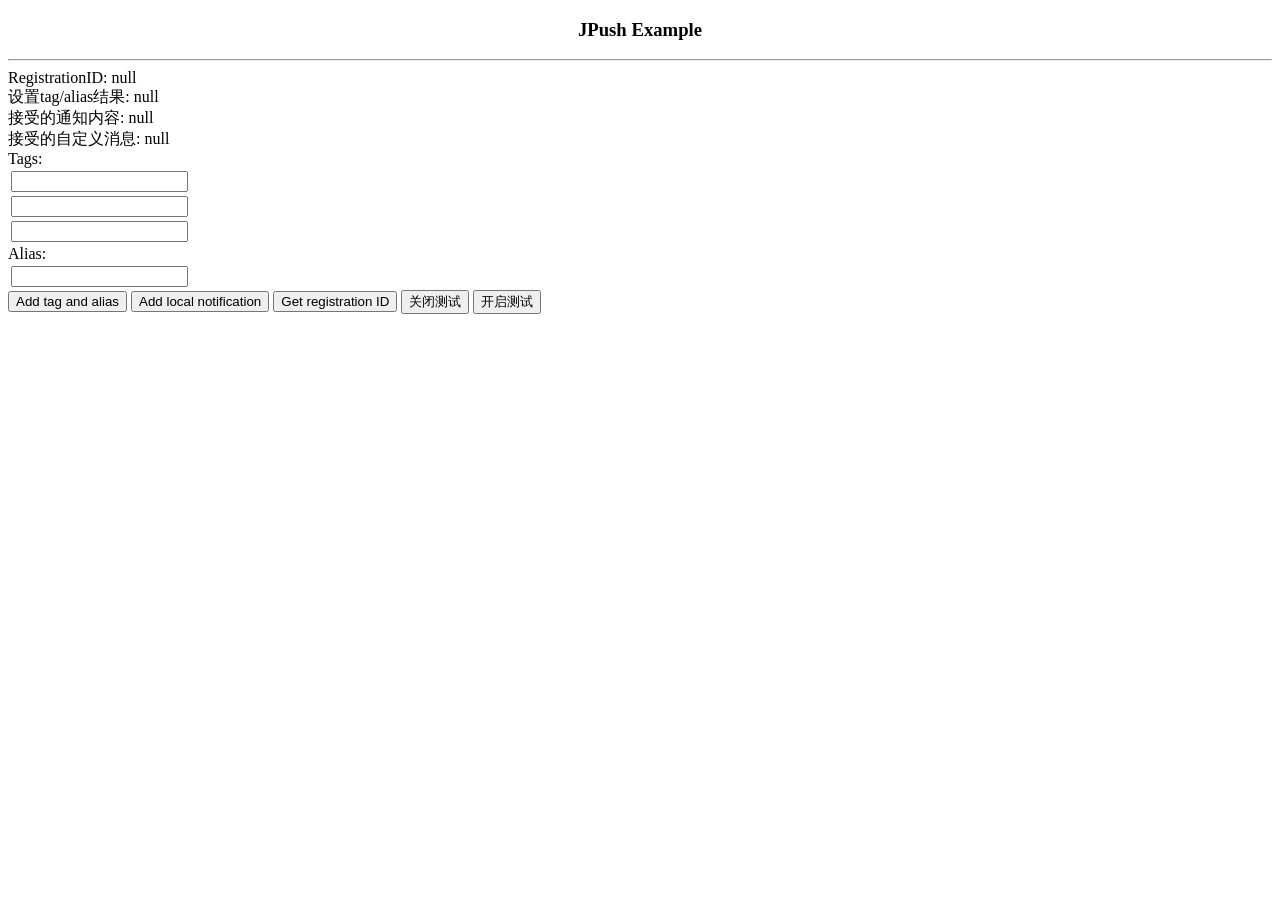
<file: app/src/main/assets/apps/H520920DF/www/html/jpush.html>
<!DOCTYPE html>
<html>

<head>
    <meta http-equiv="Content-Type" content="text/html; charset=utf-8">
    <meta name="MobileOptimized" content="320"/>
    <title>JPush HBuilder Demo</title>
    <script src="../js/mui.js"></script>
    <!--<link href="https://cdn.staticfile.org/jquery-mobile/1.4.5/jquery.mobile.css" rel="stylesheet"/>-->
    <!--<script src="../js/jquery-3.2.1.min.js"></script>-->
    <!--<script src="https://cdn.staticfile.org/jquery-mobile/1.4.5/jquery.mobile.js"></script>-->
    <script src="../js/common.js"></script>
    <script src="../js/jpush.js"></script>
    <script type="text/javascript">
    var setTagsWithAlias = function () {

      var tag1 = $("#tagText1").val()
      var tag2 = $("#tagText2").val()
      var tag3 = $("#tagText3").val()
      var alias = $("#aliasText").val()
      var tags = []

      if (tag1 != "") {
        tags.push(tag1)
      }
      if (tag2 != "") {
        tags.push(tag2)
      }
      if (tag3 != "") {
        tags.push(tag3)
      }
      plus.Push.setTagsWithAlias(tags, alias)
    }

    var getRegistrationID = function () {
      plus.Push.getRegistrationID(function (data) {
        if (data.length != 0) {
          $("#registrationID").html(data)
        }
      })
    }

    var getLaunchAppCacheNotification = function () {
      if (plus.os.name == 'Android') {
         plus.Push.getLaunchAppCacheNotification(function (data) {
           if (data.alert) {
             $("#notificationResult").html("cache:"+data.alert)
           }
         })
      }
    }

    var receiveNotification = function (event) {
      var content
      if (plus.os.name == 'iOS') {
        content = window.plus.Push.receiveNotification.aps.alert
      } else {
        content = window.plus.Push.receiveNotification.alert
      }

      $("#notificationResult").html(content)
    }

    var openNotification = function () {
      var content
      if (plus.os.name == 'iOS') {
        content = plus.Push.openNotification.aps.alert
      } else {
        content = plus.Push.openNotification.alert
        plus.Push.clearLaunchAppCacheNotification();
      }
      $("#notificationResult").html(content)
    }

    var receiveMessage = function () {
      var msg
      if (plus.os.name == 'iOS') {
        msg = plus.Push.receiveMessage.content
      } else {
        msg = plus.Push.receiveMessage.message
      }

      $("#messageResult").html(msg)
    }

    var onAliasAndTagsSet = function (event) {
      var result = "result code: " + event.arguments.resultCode + " "
      result += "tags: " + event.arguments.tags + " "
      result += "alias: " + event.arguments.alias + " "
      alert(result)
      $("#tagAliasResult").html(result)
    }

    var init = function () {
      plus.Push.init()
      getLaunchAppCacheNotification()
    }



    document.addEventListener("plusready", init, false)
    document.addEventListener("jpush.receiveMessage", receiveMessage, false)
    document.addEventListener("jpush.receiveNotification", receiveNotification, false)
    document.addEventListener("jpush.openNotification", openNotification, false)
    document.addEventListener("jpush.setTagsWithAlias", onAliasAndTagsSet, false)
    var onCallback0=function (data) {
        alert(JSON.stringify(data))
    }
    function aaa(){
//        关闭通知
        window.plus.Push.stopPush();

        window.plus.Push.isPushStopped(onCallback0);
    }
    function bbb() {
//        开启通知
        window.plus.Push.resumePush();
        window.plus.Push.isPushStopped(onCallback0);
    }

    </script>
</head>

<body>
<div data-role="page" id="page">
    <div data-role="content">
        <form>
            <div class="ui-body ui-body-b">
                <div data-role="fieldcontain">
                    <h3 align="center">JPush Example</h3>
                    <span id="alias"></span>
                    <hr/>
                    <label>RegistrationID: </label>
                    <label id="registrationID">null</label>
                </div>
                <div data-role="fieldcontain">
                    <label id="tagAliasPrompt">设置tag/alias结果:</label>
                    <label id="tagAliasResult">null</label>
                </div>

                <div data-role="fieldcontain">
                    <label id="notificationPrompt">接受的通知内容:</label>
                    <label id="notificationResult">null</label>
                </div>

                <div data-role="fieldcontain">
                    <label id="messagePrompt">接受的自定义消息:</label>
                    <label id="messageResult">null</label>
                </div>
                <div data-role="fieldcontain">
                    <label>Tags: </label>
                    <table>
                        <tr>
                            <td>
                                <input type="text" id="tagText1"/>
                            </td>
                        </tr>
                        <tr>
                            <td>
                                <input type="text" id="tagText2"/>
                            </td>
                        </tr>
                        <tr>
                            <td>
                                <input type="text" id="tagText3">
                            </td>
                        </tr>
                    </table>
                    <label>Alias: </label>
                    <table>
                        <tr>
                            <td>
                                <input type="text" id="aliasText">
                            </td>
                        </tr>
                    </table>
                </div>

                <div data-role="fieldcontain">
                    <input type="button" value="Add tag and alias" onclick="setTagsWithAlias()"/>

                    <input type="button" onclick="plus.Push.addLocalNotification(0,
            		'local notification', 'title', 1, 0, null)" value="Add local notification"/>

                    <input type="button" onclick="getRegistrationID()" value="Get registration ID"/>

                    <input type="button" onclick="aaa()" value="关闭测试"/>
                    <input type="button" onclick="bbb()" value="开启测试"/>
                </div>


            </div>
        </form>
    </div>
</div>
</body>
</html>
</file>
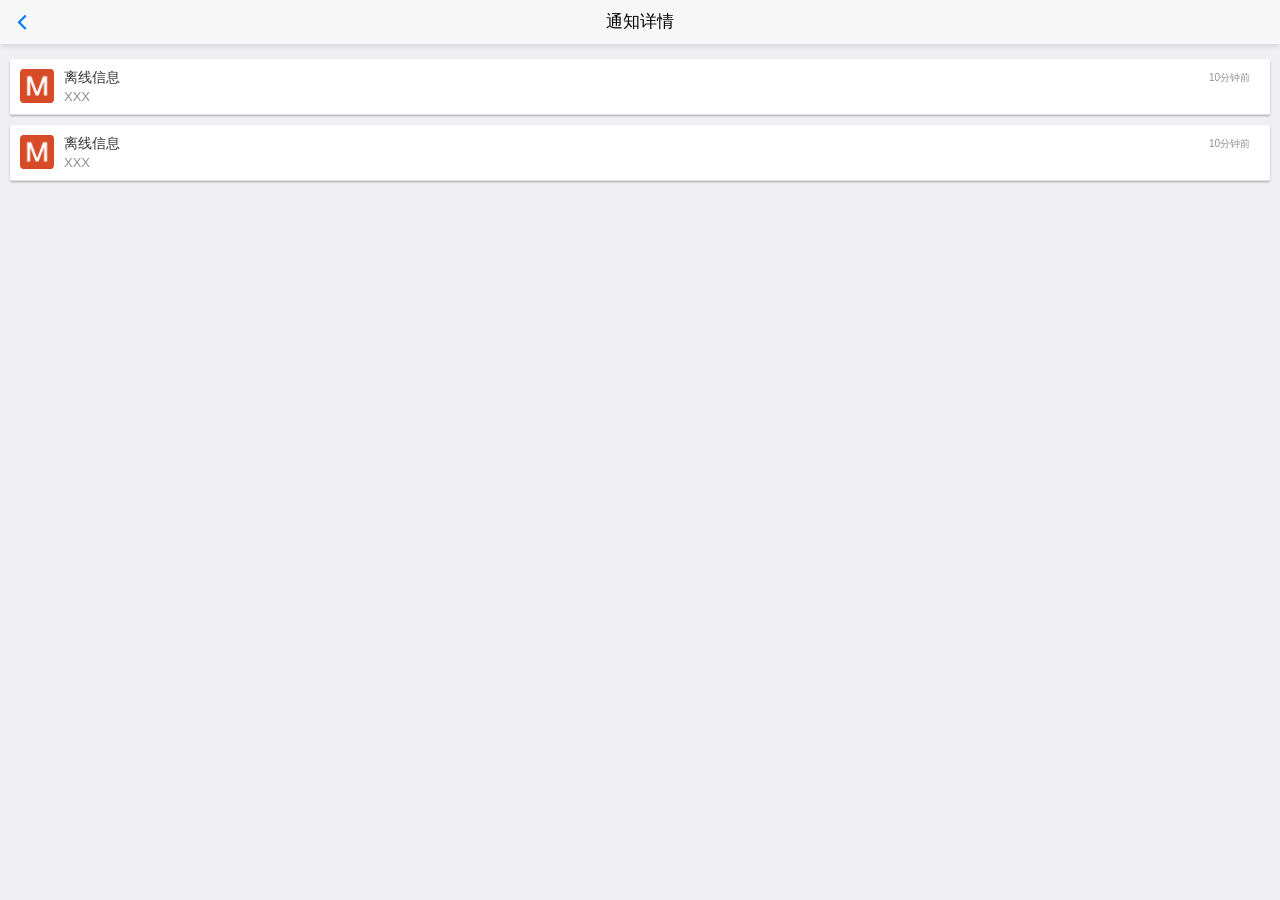
<file: app/src/main/assets/apps/H520920DF/www/html/push.html>
<!DOCTYPE html>
<html>

<head>
    <meta http-equiv="Content-Type" content="text/html; charset=utf-8">
    <title>推送详情</title>
    <meta name="viewport"
          content="width=device-width,initial-scale=1,minimum-scale=1,maximum-scale=1,user-scalable=no"/>
    <link href="../css/mui.css" rel="stylesheet"/>
    <link href="../css/icons-extra.css"/>
    <style>
        .font10 {
            font-size: 10px !important;
            color: #8f8f94;
            float: right;
            margin-right: 10px;
        }
        .pushMsg{
            margin: 2px auto 0;
        }
    </style>
</head>

<body>
<header class="mui-bar mui-bar-nav">
    <a class="mui-action-back mui-icon mui-icon-left-nav mui-pull-left"></a>
    <h1 class="mui-title">通知详情</h1>
</header>
<div class="mui-content">
    <div class="mui-card">
        <div class="mui-card-header mui-card-media">
            <img src="../images/logo.png">
            <div class="mui-media-body">
                <span class="pushStats">离线信息</span>&nbsp;&nbsp;&nbsp;&nbsp;<span class="font10">10分钟前</span>
                <p  class="pushMsg">XXX</p>
            </div>
        </div>
    </div>
    <div class="mui-card">
        <div class="mui-card-header mui-card-media">
            <img src="../images/logo.png">
            <div class="mui-media-body">
                <span class="pushStats">离线信息</span>&nbsp;&nbsp;&nbsp;&nbsp;<span class="font10">10分钟前</span>
                <p  class="pushMsg">XXX</p>
            </div>
        </div>
    </div>
</div>
</body>
<script src="../js/mui.js"></script>
<script src="../js/common.js"></script>
<script src="../js/jpush.js"></script>
<script src="../js/jquery-3.2.1.min.js"></script>
<script type="text/javascript">
    mui.init()
    mui.plusReady(function () {

        //关闭等待框
        plus.nativeUI.closeWaiting();
        //显示当前页面
        mui.currentWebview.show();

        var content = plus.webview.currentWebview().data;
        mui.alert(JSON.stringify(content));
        jQuery('.pushMsg').html(content.alert);

        jQuery('.pushStats').html("离线信息");



        var receiveNotification = function (event) {
            var content
            if (plus.os.name == 'iOS') {
                content = window.plus.Push.receiveNotification.aps.alert
            } else {
                content = window.plus.Push.receiveNotification.alert
            }
            mui.alert("---"+JSON.stringify(content));
            $("#notificationResult").html(content)
        }

        var openNotification = function () {
            var content
            if (plus.os.name == 'iOS') {
                content = plus.Push.openNotification.aps.alert
            } else {
                content = plus.Push.openNotification.alert
                plus.Push.clearLaunchAppCacheNotification();
            }
            mui.alert("---"+JSON.stringify(content));
            $("#notificationResult").html(content)
        }
        document.addEventListener("jpush.receiveNotification", receiveNotification, false)
        document.addEventListener("jpush.openNotification", openNotification, false)
    });
</script>
</html>
</file>
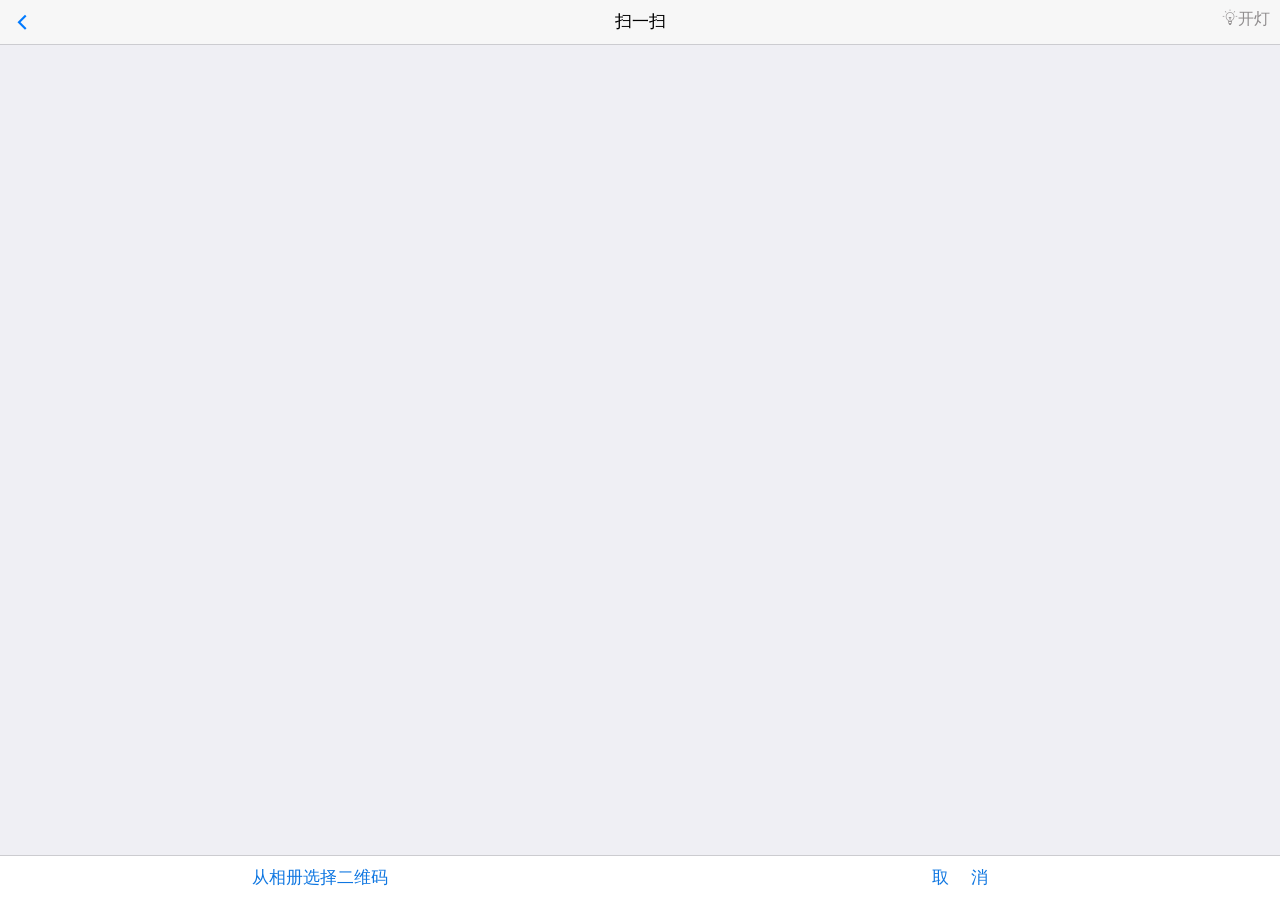
<file: app/src/main/assets/apps/H520920DF/www/html/qrcode.html>
<!DOCTYPE html>
<html>

	<head lang="en">
		<meta http-equiv="Content-Type" content="text/html; charset=UTF-8" />
		<meta content="width=device-width, initial-scale=1.0, maximum-scale=1.0, user-scalable=0" name="viewport">
		<meta content="black" name="apple-mobile-web-app-status-bar-style">
		<meta content="false" name="twcClient" id="twcClient">
		<meta content="no-cache,must-revalidate" http-equiv="Cache-Control">
		<meta content="no-cache" http-equiv="pragma">
		<meta content="0" http-equiv="expires">
		<!--允许全屏模式-->
		<meta content="yes" name="apple-mobile-web-app-capable" />
		<!--指定sari的样式-->
		<meta name="apple-mobile-web-app-status-bar-style" content="black-translucent">
		<meta content="telephone=no" name="format-detection" />
		<title>扫一扫</title>
		<link href="../css/mui.min.css" rel="stylesheet" />
		<link rel="stylesheet" type="text/css" href="../css/icons-extra.css" />

		<style>
			.mui-bar-nav {
				top: 0;
				-webkit-box-shadow: 0 1px 6px #ccc;
				box-shadow: 0 1px 6px #ccc;
			}
			
			.mui-bar {
				position: fixed;
				z-index: 999;
				right: 0;
				left: 0;
				height: 44px;
				padding-right: 10px;
				padding-left: 10px;
				border-bottom: 0;
				background-color: #f7f7f7;
				-webkit-box-shadow: 0 0 1px rgba(0, 0, 0, .85);
				box-shadow: 0 0 1px rgba(0, 0, 0, .85);
				-webkit-backface-visibility: hidden;
				backface-visibility: hidden;
			}
			
			.mui-pull-right {
				float: right;
				padding: 10px 0;
				font-size: 16px;
				color: #908D8E;
			}
			
			.mui-bar-footer {
				bottom: 0;
			}
			
			#bcid {
				width: 100%;
				height: 80%;
				position: absolute;
				top: 50px;
				z-index: 1;
			}
			
			.fbt {
				color: #0E76E1;
				width: 50%;
				background-color: #ffffff;
				float: left;
				line-height: 44px;
				text-align: center;
			}
		</style>
	</head>

	<body>
		<header class="mui-bar mui-bar-nav">
			<a class="mui-action-back mui-icon mui-icon-left-nav mui-pull-left"></a>
			<h1 class="mui-title">扫一扫</h1>
			<span class="mui-pull-right mui-icon-extra mui-icon-extra-lamp" id="turnTheLight">开灯</span>
		</header>

		<div>
			<div id="bcid">
				<!--盛放扫描控件的div-->
			</div>
		</div>

		<div class="mui-bar mui-bar-footer" style="padding: 0px;">
			<div class="fbt" onclick="scanPicture();">从相册选择二维码</div>
			<div class="fbt" onclick="scanClose();">取　 消</div>
		</div>
	</body>
	<script src="../js/mui.min.js"></script>
	<script src="../js/util.js" type="text/javascript" charset="utf-8"></script>
	<script type="text/javascript">
		mui.init({
			beforeback: function() {　　 //获得父页面的webview
				var list = plus.webview.currentWebview().opener();　　 //触发父页面的自定义事件(refresh),从而进行刷新
				mui.fire(list, 'scanMsg');
				//返回true,继续页面关闭逻辑
				return true;
			}
		});
		scan = null; //扫描对象
		mui.plusReady(function() { //通过mui初始化扫描

			startRecognize(); //开始扫描
		});

		function startRecognize() { //开启扫描方法
			try {
				var filter;
				//自定义的扫描控件样式
				var styles = {
					frameColor: "#29E52C",
					scanbarColor: "#29E52C",
					background: ""
				}
				//扫描控件构造
				scan = new plus.barcode.Barcode('bcid', filter, styles);
				scan.onmarked = onmarked; ////扫描完毕后的回调
				scan.onerror = onerror; //扫描错误
				scan.start();
				var times = 0
				var timer = setInterval(function() {
					times++;
					if(times >= 60) {
						clearInterval(timer);
						mui.toast('扫描超时，请重新扫一扫', {
							duration: 'long',
							type: 'div'
						})
						scan.close();
						mui.back();
					}
				}, 1000)

			} catch(e) {
				alert("出现错误啦:\n" + e);
			}
		};

		//打开关闭闪光灯处理
		var flag = false;
		document.getElementById("turnTheLight").addEventListener('tap', function() {
			if(flag == false) {
				scan.setFlash(true);
				flag = true;
			} else {
				scan.setFlash(false);
				flag = false;
			}
		});
		// 从相册中选择二维码图片
		function scanPicture() { //可以直接识别二维码图片
			plus.gallery.pick(function(path) {
				plus.barcode.scan(path, onmarked, function(error) {
					plus.nativeUI.alert("无法识别此图片");
				});
			}, function(err) {
				plus.nativeUI.alert("Failed: " + err.message);
			});
		}
		//这个是扫描二维码的回调函数，type是扫描二维码回调的类型
		function onmarked(type, result) {
			var text = '';
			switch(type) { //QR,EAN13,EAN8都是二维码的一种编码格式,result是返回的结果
				case plus.barcode.QR:
					text = 'QR: ';
					break;
				case plus.barcode.EAN13:
					text = 'EAN13: ';
					break;
				case plus.barcode.EAN8:
					text = 'EAN8: ';
					break;
			}
			scan.close();
			result = result.slice(result.lastIndexOf("/") + 1);
			console.log(result);
			localStorage.setItem("qrcode", result);
			mui.back();

		};
		//关闭控件
		function scanClose() {
			scan.close();
			mui.back();
			//			var activePage = plus.webview.currentWebview()
			//			var targetPage = plus.webview.getWebviewById("html/device.html")
			//			util.changeSubpage(targetPage, activePage, 'pop-in');
			//			util.toggleNview(1)
			//			var index = plus.webview.getLaunchWebview();
			//						plus.webview.show(index);
			//			plus.webview.currentWebview().hide()

		}
	</script>

</html>
</file>
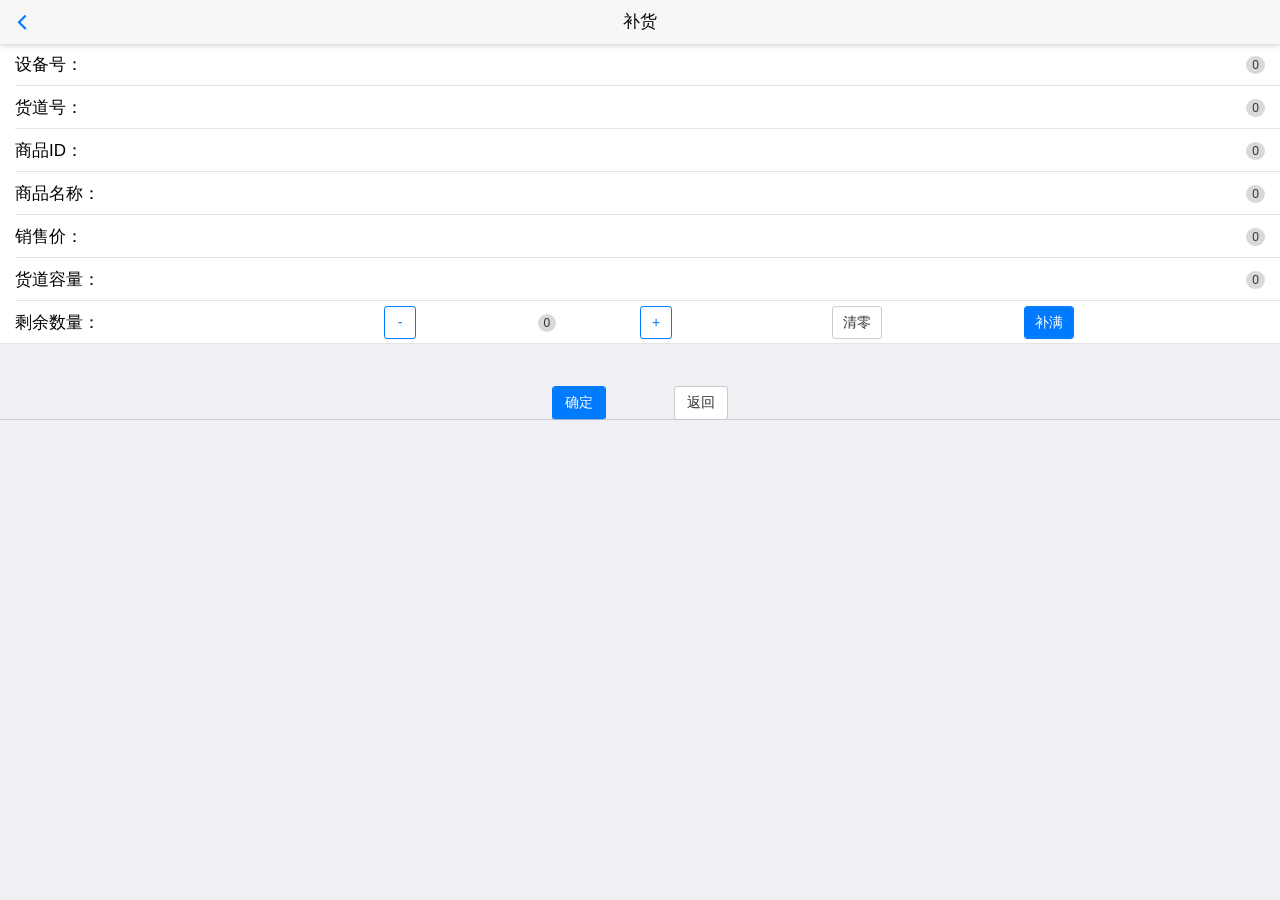
<file: app/src/main/assets/apps/H520920DF/www/html/replenishment.html>
<!doctype html>
<html>

	<head>
		<meta charset="UTF-8">
		<title></title>
		<meta name="viewport" content="width=device-width,initial-scale=1,minimum-scale=1,maximum-scale=1,user-scalable=no" />
		<link href="../css/mui.min.css" rel="stylesheet" />

		<style type="text/css">
			.mui-media span {
				margin-right: 2vw;
			}
			
			.sure {
				margin-right: 5%;
			}
			
			.subtract,
			.add {
				width: 32px;
				padding-left: 0;
				padding-right: 0;
			}
			
			.removeAll,
			.addAll {
				width: 50px;
				padding-left: 0;
				padding-right: 0;
			}			
		</style>
	</head>

	<body>
		<header class="mui-bar mui-bar-nav">
			<a class="mui-action-back mui-icon mui-icon-left-nav mui-pull-left"></a>
			<h1 class="mui-title">补货</h1>
		</header>
		<ul class="mui-table-view">
			<li class="mui-table-view-cell">货道商品
			</li>
			<li class="mui-table-view-cell">设备号：
				<span class="mui-badge">0</span>
			</li>
			<li class="mui-table-view-cell">货道号：
				<span class="mui-badge">0</span>
			</li>
			<li class="mui-table-view-cell">商品ID：
				<span class="mui-badge">0</span>
			</li>
			<li class="mui-table-view-cell">商品名称：
				<span class="mui-badge">0</span>
			</li>
			<li class="mui-table-view-cell">销售价：
				<span class="mui-badge">0</span>
			</li>
			<li class="mui-table-view-cell">货道容量：
				<span class="mui-badge">0</span>
			</li>
			<li class="mui-table-view-cell">剩余数量：
				<button type="button" class="mui-btn mui-btn-primary mui-btn-outlined subtract" style="position:absolute ;left: 30%;">&nbsp;-&nbsp;</button>
				<span class="mui-badge num" style="position:absolute ;left: 42%;right: auto;">0</span>
				<button type="button" class="mui-btn mui-btn-primary mui-btn-outlined add" style="position:absolute ;left: 50%;">&nbsp;+&nbsp;</button>
				<button type="button" class="mui-btn removeAll" style="position:absolute ;left: 65%;">&nbsp;清零&nbsp;</button>
				<button type="button" class="mui-btn mui-btn-primary addAll" style="position:absolute ;left: 80%;">&nbsp;补满&nbsp;</button>
			</li>			
		</ul>
		<br />
		<br />
		<div class="mui-row" style="text-align: center;">
			<button type="button" class="mui-btn mui-btn-primary sure">确定</button>
			<button type="button" class="mui-btn back">返回</button>
		</div>
		<ul class="mui-table-view mui-table-view-chevron"></ul>
		<script src="../js/mui.min.js"></script>
		<script src="../js/jquery-3.2.1.min.js" type="text/javascript" charset="utf-8"></script>
		<script type="text/javascript">
			mui.init({
				beforeback: function() {　　 //获得父页面的webview
					var list = plus.webview.currentWebview().opener();　　 //触发父页面的自定义事件(refresh),从而进行刷新
					mui.fire(list, 'refresh');
					//返回true,继续页面关闭逻辑
					return true;
				}
			});
			mui.plusReady(function() {
				//关闭等待框
				plus.nativeUI.closeWaiting();
				//显示当前页面
				mui.currentWebview.show();
				var arr = plus.webview.currentWebview().data;
				console.log(arr)
				var deviceNo=plus.webview.currentWebview().deviceNo
				console.log(JSON.stringify(arr));
jQuery('li:eq(0) span').html(111)
				jQuery('li:eq(1) span').html(arr.deviceNo)
				jQuery('li:eq(2) span').html(arr.aisleNo)
				jQuery('li:eq(3) span').html(arr.goodsNo)
				jQuery('li:eq(4) span').html(arr.goodsName)
				jQuery('li:eq(5) span').html(arr.salePrice)
				jQuery('li:eq(6) span').html(arr.capacity)
				jQuery('li:eq(7) span').html(arr.storage)

				function fmtDate(obj) {
					var date = new Date(obj);
					var y = 1900 + date.getYear();
					var m = "0" + (date.getMonth() + 1);
					var d = "0" + date.getDate();
					return y + "-" + m.substring(m.length - 2, m.length) + "-" + d.substring(d.length - 2, d.length);
				}
				jQuery('body').on('click', '.sure', function(e) {
					var index = jQuery(this).index();
					var data={
							deviceNo: plus.webview.currentWebview().deviceNo,
							aisleNo: arr.aisleNo,
							storage: jQuery('li:eq(7) span').html()
					};
					console.log(JSON.stringify(data))
					jQuery.ajax({
						url:url + "/api/ssca/admin/goodsManage/setAisle?token=" + localStorage.getItem("token"),
						data: data,
						dataType: 'json', //服务器返回json格式数据
						type: 'post', //HTTP请求类型					
						success: function(data) {
							//服务器返回响应，根据响应结果，分析是否登录成功；
							console.log(JSON.stringify(data));

							if(data.code == 0) {
								mui.toast('补货成功', {
									duration: 'long',
									type: 'div'
								});
								mui.back();
							} else if(data.code == 500 && data.msg=="令牌已经失效,请重新登录") {
								plus.nativeUI.toast('登录信息已过期，请重新登录');
								mui.openWindow({
									url: '../login.html',
									show: {
										autoShow: true
									}
								});
							} else {
								alert(data.msg)
							}
						},
						error: function(xhr, type, errorThrown) {
							//异常处理；
							console.log(type);
							console.log(JSON.stringify(errorThrown))
							plus.nativeUI.toast('网络连接错误，请重新登录');
							mui.openWindow({
								url: '../login.html',
								show: {
									autoShow: true
								}
							});
						}
					})
				});
				jQuery('body').on('click', '.back', function(e) {
					mui.back();
				})
				jQuery('body').on('click', '.add', function(e) {
					var num=jQuery('.num').html();
					num=Number(num);
					num++;
					if(num>=Number(jQuery('li:eq(6) span').html())){
						jQuery('.num').html(jQuery('li:eq(6) span').html())
						num=jQuery('li:eq(6) span').html();
					}else{
						jQuery('.num').html(num)
					}
					
				})
				jQuery('body').on('click', '.subtract', function(e) {
					var num=jQuery('.num').html();
					num=Number(num);
					num--;
					if(num<=0){
						jQuery('.num').html(0);
						num=0;
					}else{
						jQuery('.num').html(num)
					}
					
				})
				jQuery('.addAll').on('click', function(e) {
					var data={
							deviceNo: plus.webview.currentWebview().deviceNo,
							aisleNo: arr.aisleNo,
							storage: jQuery('li:eq(6) span').html()
					};
					console.log(JSON.stringify(data))
					jQuery.ajax({
						url:url + "/app/aisle/goodsManage/setAisle?token=" + localStorage.getItem("token"),
						data: data,
						dataType: 'json', //服务器返回json格式数据
						type: 'post', //HTTP请求类型
						success: function(data) {
							//服务器返回响应，根据响应结果，分析是否登录成功；
							console.log(JSON.stringify(data));

							if(data.code == 0) {
								mui.toast('补货成功', {
									duration: 'long',
									type: 'div'
								});
								mui.back();
							} else if(data.code == 500 && data.msg=="令牌已经失效,请重新登录") {
								plus.nativeUI.toast('登录信息已过期，请重新登录');
								mui.openWindow({
									url: '../login.html',
									show: {
										autoShow: true
									}
								});
							} else {
								alert(data.msg)
							}
						},
						error: function(xhr, type, errorThrown) {
							//异常处理；
							console.log(type);
							console.log(JSON.stringify(errorThrown))
							plus.nativeUI.toast('网络连接错误，请重新登录');
							mui.openWindow({
								url: '../login.html',
								show: {
									autoShow: true
								}
							});
						}
					})
				})

				jQuery('.removeAll').on('click', function(e) {
					var data={
							deviceNo: plus.webview.currentWebview().deviceNo,
							aisleNo: arr.aisleNo,
							storage: "0"
					};
					console.log(JSON.stringify(data))
					jQuery.ajax({
						url:url + "/app/aisle/goodsManage/setAisle?token=" + localStorage.getItem("token"),
						data: data,
						dataType: 'json', //服务器返回json格式数据
						type: 'post', //HTTP请求类型						
						success: function(data) {
							//服务器返回响应，根据响应结果，分析是否登录成功；
							console.log(JSON.stringify(data));

							if(data.code == 0) {
								console.log(JSON.stringify(data));
								mui.toast('补货成功', {
									duration: 'long',
									type: 'div'
								});
								mui.back();
							} else if(data.code == 500 && data.msg=="令牌已经失效,请重新登录") {
								plus.nativeUI.toast('登录信息已过期，请重新登录');
								mui.openWindow({
									url: '../login.html',
									show: {
										autoShow: true
									}
								});
							} else {
								alert(data.msg)
							}
						},
						error: function(xhr, type, errorThrown) {
							//异常处理；
							console.log(type);
							console.log(JSON.stringify(errorThrown))
							plus.nativeUI.toast('网络连接错误，请重新登录');
							mui.openWindow({
								url: '../login.html',
								show: {
									autoShow: true
								}
							});
						}
					})
				})
			})
		</script>
	</body>

</html>
</file>
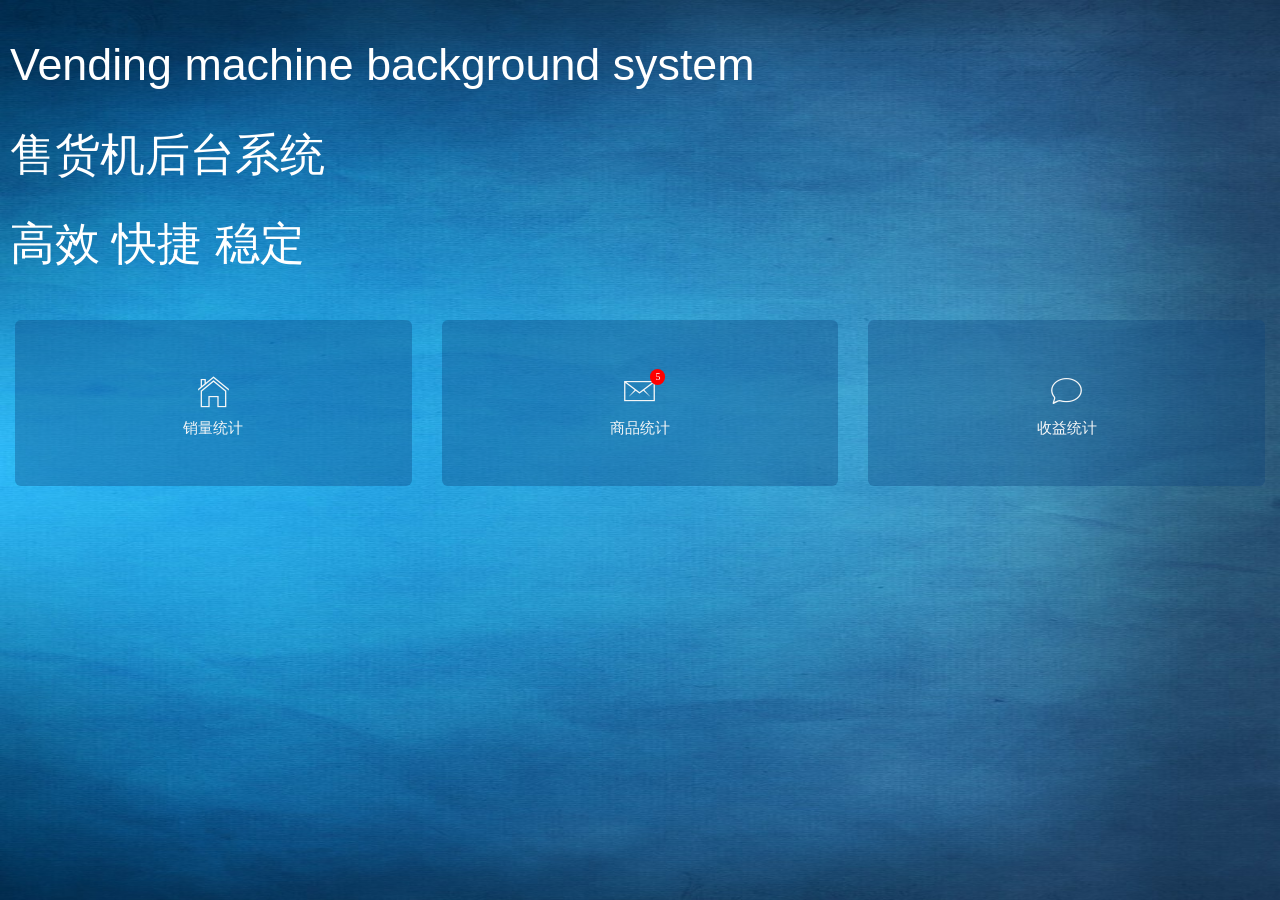
<file: app/src/main/assets/apps/H520920DF/www/html/stats.html>
<!doctype html>
<html>

	<head>
		<meta charset="UTF-8">
		<title>数据</title>
		<meta name="viewport" content="width=device-width,initial-scale=1,minimum-scale=1,maximum-scale=1,user-scalable=no" />
		<link href="../css/mui.min.css" rel="stylesheet" />
		<link rel="stylesheet" type="text/css" href="../css/icons-extra.css" />
		<link rel="stylesheet" type="text/css" href="../css/mui.picker.min.css" />
		<link rel="stylesheet" type="text/css" href="../css/mui.poppicker.css" />
		<style type="text/css">
			html,
			body,
			#pullrefresh,
			.mui-content {
				width: 100%;
				height: 100%;
				margin: 0;
				padding: 0;
			}
			
			.mui-content {
				background: url(../images/2.png)  center no-repeat;
				background-size: 100% 100%;
			}
			
			.msg {
				padding: 20px 10px;
				line-height: 2;
				font-size: 3.5vw;
				color: #fff;
			}
			
			.gridBox ul,
			.gridBox ul li,
			.mui-media-body {
				background: none !important;
				border: none !important;
				color: #f8f8f8 !important;
			}
			
			.gridBox ul li a {
				padding: 4vw 0 !important;
				background: rgba(12, 66, 123, 0.35) !important;
				border-radius: 6px;
			}
			
			.getDeviceNo {
				margin-top: 20px;
			}
			
			.mui-content>.mui-table-view:first-child {
				margin-top: -1px;
			}
			
			#pullrefresh {
				overflow-x: hidden;
			}
			
			.click {
				text-align: center;
			}
		</style>
	</head>

	<body>
		<!--下拉刷新容器-->
		<div id="pullrefresh" class="mui-content mui-scroll-wrapper">
			<div class="mui-scroll">
				<!--数据列表-->
				<div class="">
					<div class="msg">
						Vending machine background system
						<br /> 售货机后台系统
						<br /> 高效 快捷 稳定
					</div>
					<div class="gridBox">
						<ul class="mui-table-view mui-grid-view mui-grid-9">
							<li class="mui-table-view-cell mui-media mui-col-xs-4 mui-col-sm-4">
								<a href="">
									<span class="mui-icon mui-icon-home"></span>
									<div class="mui-media-body">销量统计</div>
								</a>
							</li>
							<li class="mui-table-view-cell mui-media mui-col-xs-4 mui-col-sm-4">
								<a href="">
									<span class="mui-icon mui-icon-email"><span class="mui-badge">5</span></span>
									<div class="mui-media-body">商品统计</div>
								</a>
							</li>
							<li class="mui-table-view-cell mui-media mui-col-xs-4 mui-col-sm-4">
								<a href="#">
									<span class="mui-icon mui-icon-chatbubble"></span>
									<div class="mui-media-body">收益统计</div>
								</a>
							</li>
							
							<!--<li class="mui-table-view-cell mui-media mui-col-xs-4 mui-col-sm-4">
								<a href="#">
									<span class="mui-icon mui-icon-info"></span>
									<div class="mui-media-body">退款统计</div>
								</a>
							</li>
							<li class="mui-table-view-cell mui-media mui-col-xs-4 mui-col-sm-4">
								<a href="#">
									<span class="mui-icon mui-icon-location"></span>
									<div class="mui-media-body">损耗统计</div>
								</a>
							</li>
							<li class="mui-table-view-cell mui-media mui-col-xs-4 mui-col-sm-4">
								<a href="view.html">
									<span class="mui-icon mui-icon-more"></span>
									<div class="mui-media-body">补货统计</div>
								</a>
							</li>-->
						</ul>
					</div>
				</div>
			</div>

		</div>

		<script src="../js/mui.js"></script>
		<script src="../js/jquery-3.2.1.min.js" type="text/javascript" charset="utf-8"></script>
		<script src="../js/mui.picker.min.js" type="text/javascript" charset="utf-8"></script>
		<script src="../js/mui.poppicker.js" type="text/javascript" charset="utf-8"></script>

		<script type="text/javascript">
			mui.init({
				pullRefresh: {
					container: '#pullrefresh',
					down: {
						style: 'circle',
						callback: pulldownRefresh
					}
				}
			});

			/**
			 * 下拉刷新具体业务实现
			 */
			function pulldownRefresh() {
				setTimeout(function() {
					console.log("正在刷新");
					jQuery(".deviceNo").val("");
					localStorage.removeItem("qrcode");
					mui('#pullrefresh').pullRefresh().endPulldownToRefresh();
					mui.toast("刷新成功。。。");
				}, 1500);
			}
			//				设备状态详情
			for(var i = 0; i < jQuery('ul li').length; i++) {
				(function(i) {
					jQuery('body .gridBox ul li:eq('+i+')').click(function() {
						console.log(i)
						mui.openWindow({
							url: './pages/stats' + (i+1) + '.html',
							id: '',
							show: {
								aniShow: 'pop-in'
							},
							waiting: {
								autoShow: false
							},
							extras: {
								data: jQuery(".deviceNo").val(),
								type: jQuery(".deviceType").val()
							}
						});
					})
				})(i);
			}
			//			jQuery('body .gridBox li').click(function() {
			//				console.log(jQuery(this).index());
			//				switch(jQuery(this).index()) {
			//					case 0:
			//						mui.openWindow({
			//							url: 'pages/stats1.html',
			//							show: {
			//								aniShow: 'pop-in'
			//							},
			//							waiting: {
			//								autoShow: false
			//							},
			//							extras: {
			//								data: jQuery(".deviceNo").val(),
			//								type:jQuery(".deviceType").val()
			//							}
			//						});
			//						break;
			//					case 1:
			//						mui.openWindow({
			//							url: 'view.html',
			//							show: {
			//								aniShow: 'pop-in'
			//							},
			//							waiting: {
			//								autoShow: false
			//							},
			//							extras: {
			//								data: jQuery(".deviceNo").val(),
			//								type:jQuery(".deviceType").val()
			//							}
			//						});
			//						break;
			//					default:
			//						break;
			//				}
			//				//					document.location.href = this.href;
			//
			//			});

			mui.plusReady(function() {
			
				jQuery(".click").click(function() {

					var picker = new mui.PopPicker({
						layer: 2
					});
					picker.setData(JSON.parse(localStorage.getItem("deviceData")))
					picker.pickers[0].setSelectedIndex(0, 1000);

					picker.show(function(SelectedItem) {
						console.log(JSON.stringify(SelectedItem[0]))
						var deviceType = SelectedItem[0].text;
						var deviceNo = SelectedItem[1].value;
						jQuery(".deviceNo").val(deviceNo)
						jQuery(".deviceType").val(deviceType)
					})
				})
			})
		</script>
	</body>

</html>
</file>
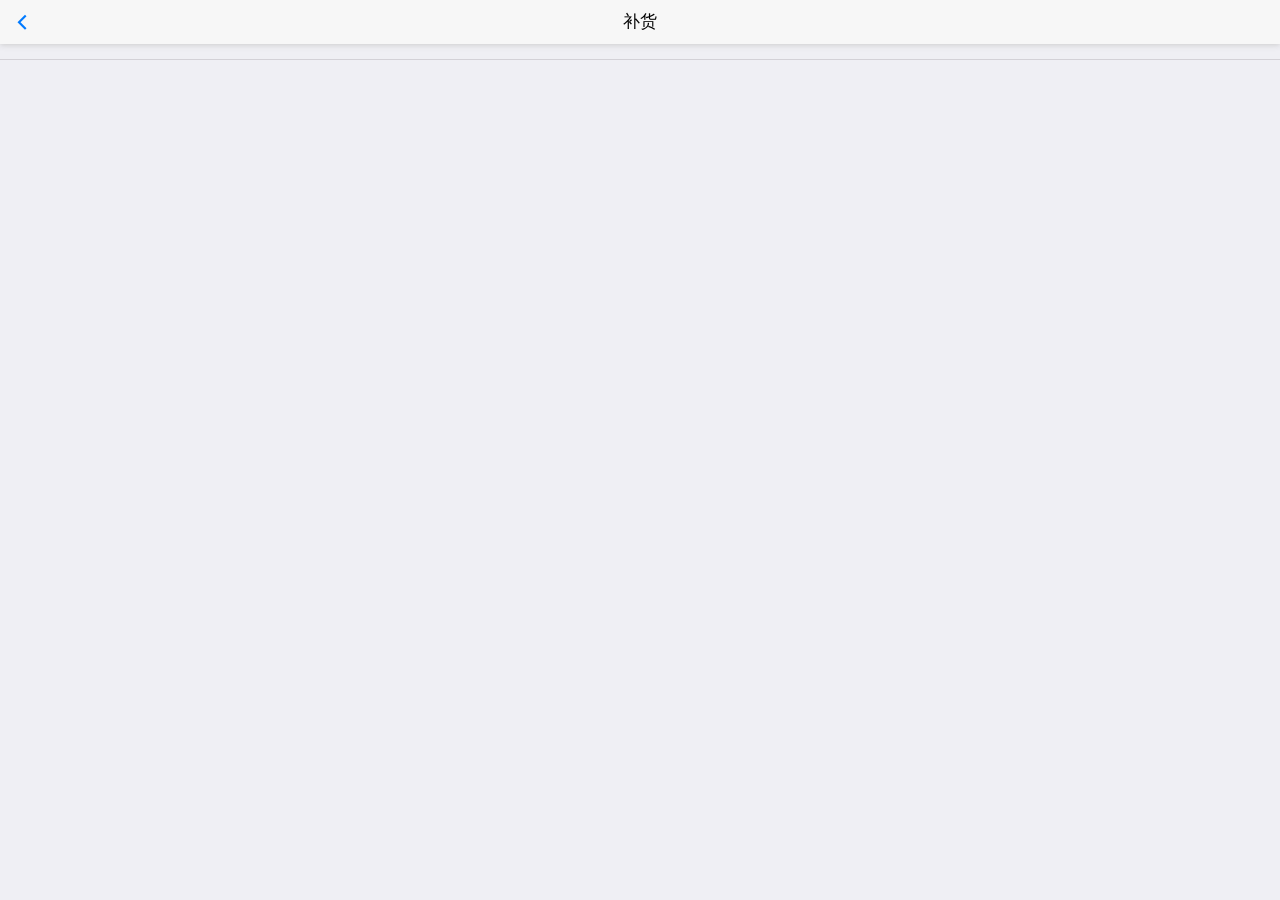
<file: app/src/main/assets/apps/H520920DF/www/html/view.html>
<!doctype html>
<html>

	<head>
		<meta charset="UTF-8">
		<title></title>
		<meta name="viewport" content="width=device-width,initial-scale=1,minimum-scale=1,maximum-scale=1,user-scalable=no" />
		<link href="../css/mui.min.css" rel="stylesheet" />
		<style type="text/css">
			.mui-media span {
				margin-right: 2vw;
			}
			
			.mui-badge {
				margin-right: 5%;
			}
			
			.mui-table-view {
				margin-top: 60px;
			}
			
			li {
				width: 40%;
				margin: 2px 5%;
				float: left;
				border: 1px solid #d5d5d9;
			}
			
			li span {
				display: block;
			}
			
			.mui-btn-block {
				margin-top: 60px;
				position: fixed;
				bottom: 10px;
				left: 0;
				display: none;
			}
			
			.aaa {
				display: none;
			}
		</style>
	</head>

	<body>
		<header class="mui-bar mui-bar-nav">
			<a class="mui-action-back mui-icon mui-icon-left-nav mui-pull-left"></a>
			<h1 class="mui-title">补货</h1>
		</header>
		<ul class="mui-table-view mui-table-view-chevron"></ul>
		<p></p>
		<div class="mui-card-box"></div>
		<button type="button" class="mui-btn mui-btn-primary aaa">关闭ws</button>
		<button type="button" class="mui-btn mui-btn-primary mui-btn-block">开门补货</button>
		<script src="../js/mui.min.js"></script>
		<script src="../js/jquery-3.2.1.min.js" type="text/javascript" charset="utf-8"></script>
		<script src="../js/reconnecting-websocket.js" type="text/javascript" charset="utf-8"></script>
		<script type="text/javascript">
			mui.init()
			mui.plusReady(function() {
				window.addEventListener('refresh', function(e) { //执行刷新
					location.reload();
				});
				//关闭等待框
				plus.nativeUI.closeWaiting();
				//显示当前页面
				mui.currentWebview.show();
				var number = plus.webview.currentWebview().data;
				var type = plus.webview.currentWebview().type;
				var cabinetNo=1;
				console.log(number)
				console.log(type)
				if(type == "弹簧柜") {
					jQuery('.mui-btn-block,.aaa').css("display", "none")
					var arr = [];
					mui.ajax(url + "/app/aisle/aisleManage?deviceNo="+number+"&cabinetNo="+cabinetNo+"&token=" + localStorage.getItem("token"), {
						data: {
							
						},
						dataType: 'json', //服务器返回json格式数据
						type: 'post', //HTTP请求类型
						timeout: 10000, //超时时间设置为10秒；
						headers: {
							'Content-Type': 'application/json'
						},
						success: function(data) {
							//服务器返回响应，根据响应结果，分析是否登录成功；
							console.log("---" + JSON.stringify(data));

							if(data.code == 0) {
								data.aisles.forEach(function(val, index) {
									arr.push(val);
									var html = '<li class="mui-table-view-cell"><div class="mui-table-cell"><img style="display:none" class="mui-media-object mui-pull-left" src="' + imgUrl + val.goodsPicture + '"><div class="mui-media-body">货道号:' + val.aisleNo + '<p class="mui-ellipsis"><span>商品:' + val.goodsName + '</span><span>货道容量:' + val.capacity + '</span><span>货道余量:' + val.storage + '</span><span>价格:' + val.salePrice + '</span></p></div></li>'
									//var html='<li class="mui-table-view-cell mui-transitioning mui-media mui-col-xs-6 mui-col-sm-6"><div class="mui-slider-right mui-disabled"><a class="mui-btn mui-btn-grey mui-icon mui-icon-person" style="transform: translate(0px, 0px);"></a><a class="mui-btn mui-btn-yellow mui-icon mui-icon-phone" style="transform: translate(-90px, 0px);"></a><a class="mui-btn mui-btn-red mui-icon mui-icon-email" style="transform: translate(-180px, 0px);"></a></div><div class="mui-slider-handle" style="transform: translate(0px, 0px);"><div class="mui-table-cell"><img class="mui-media-object mui-pull-left" src="' + imgUrl + val.goodsPicture + '"><div class="mui-media-body">货道号:' + val.number + '<p class="mui-ellipsis"><span>商品:' + val.goodsName + '</span><span>货道容量:' + val.capacity + '</span><span>货道余量:' + val.storage + '</span><span>货道状态:' + state + '</span>	</p></div></div></div></li>';
									jQuery('.mui-table-view-chevron').append(html)
								})
							} else if(data.code == 500 && data.msg=="令牌已经失效,请重新登录") {
								plus.nativeUI.toast('登录信息已过期，请重新登录');
								mui.openWindow({
									url: '../login.html',
									show: {
										autoShow: true
									}
								});
							} else {
								alert(data.msg)
							}
						},
						error: function(xhr, type, errorThrown) {
							//异常处理；
							console.log(type);
							console.log(JSON.stringify(errorThrown))
							plus.nativeUI.toast('网络连接错误，请重新登录');
							mui.openWindow({
								url: '../login.html',
								show: {
									autoShow: true
								}
							});
						}
					});
				} else {
					jQuery('.mui-btn-block,.aaa').css("display", "block")
					jQuery('.mui-btn-block').click(function() {
						console.log("ws");
						//服务器地址
						var ws;
						jQuery('.aaa').click(function() {
							ws.close();
						})

						var target = wsHost + "/websocket/ssib/replenish?deviceNo=" + number;
						console.log(target);
						ws = new ReconnectingWebSocket(target);

						//连接发生错误的回调方法 
						ws.onerror = function(e) {
							console.log(JSON.stringify(e))
							jQuery('p').append(JSON.stringify(e))
						};

						//连接成功建立的回调方法
						ws.onopen = function(e) {
							mui.ajax(url + '/app/replenish/door?deviceNo=' + number + "&token=" + localStorage.getItem("token"), {

								dataType: 'json', //服务器返回json格式数据
								type: 'get', //HTTP请求类型
								timeout: 10000, //超时时间设置为10秒；
								headers: {
									'Content-Type': 'application/json'
								},
								success: function(data) {
									//服务器返回响应，根据响应结果，分析是否登录成功；
									console.log(JSON.stringify(data));
									jQuery('p').append(JSON.stringify(data))
									
									mui.toast(data.msg)
									
								},
								error: function(xhr, type, errorThrown) {
									//异常处理；
									console.log(type);
									console.log(JSON.stringify(errorThrown))
							plus.nativeUI.toast('网络连接错误，请重新登录');
							mui.openWindow({
								url: '../login.html',
								show: {
									autoShow: true
								}
							});
								}
							});

						};

						//接收到消息的回调方法
						ws.onmessage = function(event) {
							var result = JSON.parse(event.data);
							console.log(JSON.stringify(result))
							var type = result.type;
							if(type === "door") {
								var success = result.success;
								var msg = result.msg;
								if(success === true) {
									mui.toast("开门成功，请补货");
								}   
							} else if(type === "replenishGoods") {
								
								var list = data.list;
								if(list.length === 0) {
									$("p").html("未补货");
									return;
								}
								var html = '';
								for(var i = 0; i < list.length; i++) {
									var goods = list[i];
									html += '<div class="mui-card"><div class="mui-card-header">' + list[i].goodsName + '</div><div class="mui-card-content"><div class="mui-card-content-inner">';
									html += '<div><span>货道ID:</span>' + list[i].id + '</div>';
									html += '<div><span>商品ID:</span>' + list[i].goodId + '</div>';
									html += '<div><span>货柜号:</span>' + list[i].cabinetNo + '</div>';
									html += '<div><span>货道号:</span>' + list[i].sort + '</div>';
									html += '<div><span>数量:</span>' + list[i].storage + '（g）</div>';
									html += '</div></div><div class="mui-card-footer">页脚</div></div>';
								}

								$(".mui-card-box").html(html);

							}
						};

						//连接关闭的回调方法
						ws.onclose = function(e) {
							jQuery('p').append(JSON.stringify(e))
						};

						//监听窗口关闭事件，当窗口关闭时，主动去关闭websocket连接，防止连接还没断开就关闭窗口，server端会抛异常。
						window.onbeforeunload = function() {
							ws.close();
						}
					})

				}

				jQuery('body').on('click', 'li', function(e) {
					var index = jQuery(this).index();
					console.log(JSON.stringify(arr[index]));

					mui.openWindow({
						url: 'replenishment.html',
						show: {
							autoShow: false
						},
						extras: {
							data: arr[index],
							deviceNo: number
						}
					});
				})

			})
		</script>
	</body>

</html>
</file>
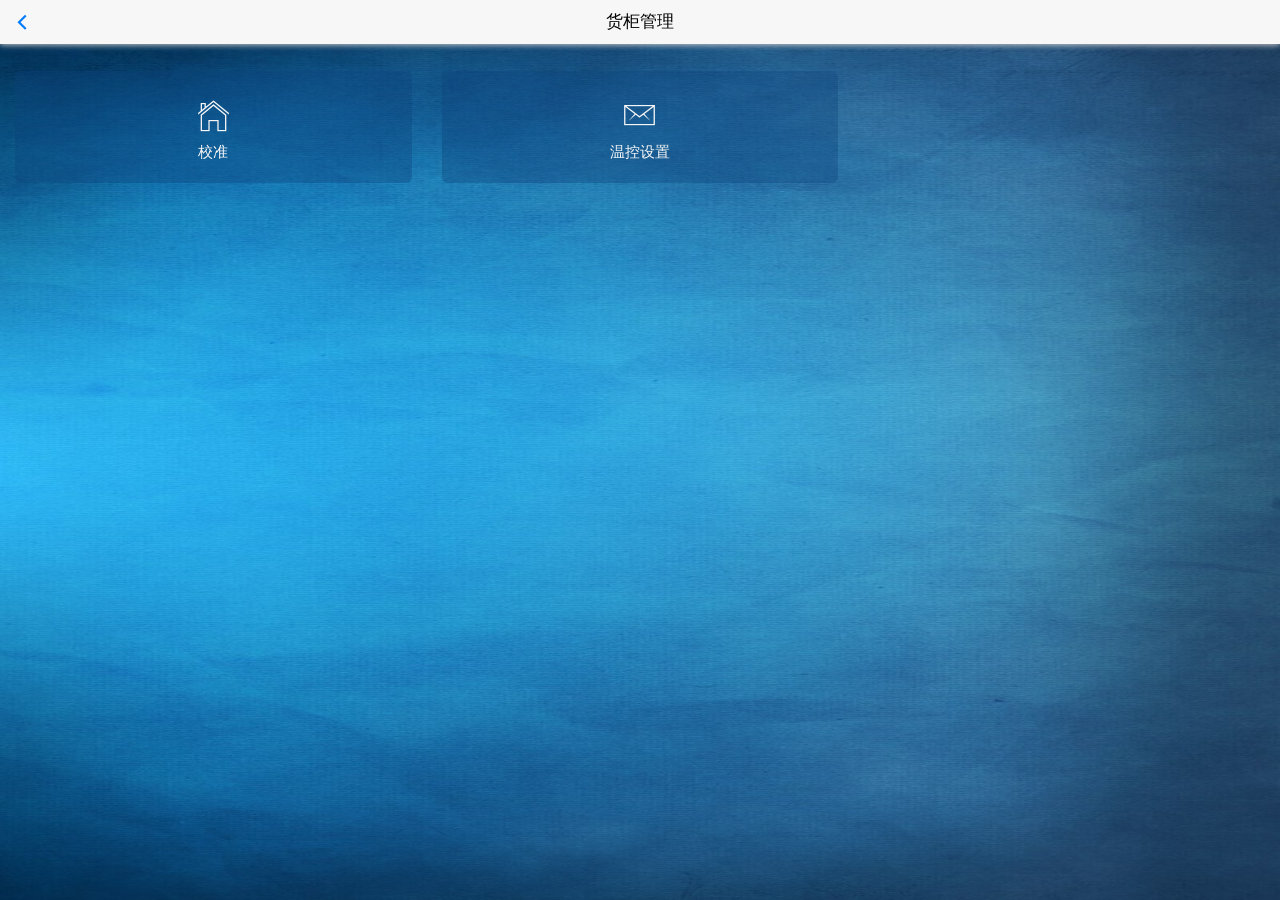
<file: app/src/main/assets/apps/H520920DF/www/html/pages/regulate.html>
<!doctype html>
<html>

	<head>
		<meta charset="UTF-8">
		<title>货柜管理</title>
		<meta name="viewport" content="width=device-width,initial-scale=1,minimum-scale=1,maximum-scale=1,user-scalable=no" />
		<link href="../../css/mui.min.css" rel="stylesheet" />
		<style>
			html,
			body,
			#pullrefresh,
			.mui-content {
				width: 100%;
				height: 100%;
				margin: 0;
				padding: 0;
			}
			
			.gridBox {
				margin-top: 60px;
			}
			
			.gridBox ul,
			.gridBox ul li,
			.mui-media-body {
				background: none !important;
				border: none !important;
				color: #f8f8f8 !important;
			}
			
			.gridBox ul li a {
				padding: 24px 0 !important;
				background: rgba(12, 66, 123, 0.35) !important;
				border-radius: 6px;
			}
			
			.mui-content {
				background: url(../../images/2.png) center no-repeat;
				background-size: 100% 100%;
			}
			
			.mui-content>.mui-table-view:first-child {
				margin-top: -1px;
			}
			
			#pullrefresh {
				overflow-x: hidden;
			}
			
			#cvs {
				display: block;
				margin: 0 auto;
			}
			
			.animatBox {
				position: fixed;
				bottom: 0;
				left: 0;
				width: 100%;
			}
		</style>
	</head>

	<body>

		<header class="mui-bar mui-bar-nav">
			<a class="mui-action-back mui-icon mui-icon-left-nav mui-pull-left"></a>
			<h1 class="mui-title">货柜管理</h1>
		</header>
		<!--下拉刷新容器-->
		<div id="pullrefresh" class="mui-content mui-scroll-wrapper">
			<div class="mui-scroll">
				<!--数据列表-->
				<div class="gridBox">
					<ul class="mui-table-view mui-grid-view mui-grid-9">
						<li class="mui-table-view-cell mui-media mui-col-xs-4 mui-col-sm-4">
							<a href="#" class="standardize">
								<span class="mui-icon mui-icon-home"></span>
								<div class="mui-media-body">校准</div>
							</a>
						</li>
						<li class="mui-table-view-cell mui-media mui-col-xs-4 mui-col-sm-4">
							<a href="#">
								<span class="mui-icon mui-icon-email">
									<!--<span class="mui-badge">5</span>-->
								</span>
								<div class="mui-media-body">温控设置</div>
							</a>
						</li>

					</ul>
					<!--<audio src="../../images/ing.mp3" controls="controls" preload id="music" hidden></audio>-->
				</div>

			</div>

			<div class="animatBox">
				<div id="demo1" class="mui-progressbar">
					<span></span>
				</div>
				<canvas id="cvs"></canvas>
				<audio src="../../images/ing.mp3" id="audio"></audio>
			</div>
		</div>
		<script src="../../js/mui.min.js"></script>
		<script src="../../js/jquery-3.2.1.min.js" type="text/javascript" charset="utf-8"></script>
		<script type="text/javascript">
			mui.init()
			mui("#demo1").progressbar({
				progress: 20
			}).show();
			jQuery('.standardize').click(function() {
				window.AudioContext = window.AudioContext || window.webkitAudioContext || window.mozAudioContext;

				var audio;
				if(typeof window.AudioContext != 'undefined') {
					audio = document.getElementById('audio');
					var ctx = new AudioContext();
					var analyser = ctx.createAnalyser();
					var audioSrc = ctx.createMediaElementSource(audio);
					audioSrc.connect(analyser);
					analyser.connect(ctx.destination);
					var frequencyData = new Uint8Array(analyser.frequencyBinCount);
					var cvs = document.getElementById('cvs');
					cvs.width = 300;
					cvs.height = 260;
					var cwidth = cvs.width,
						cheight = cvs.height,
						meterWidth = 3, //柱宽
						gap = 4, //柱间距
						capHeight = 1, //顶子的高度
						capStyle = '#fff',
						meterNum = 1500 / 10, //count of the meters
						capYPositionArray = []; ////store the vertical position of hte caps for the preivous frame
					ctx = cvs.getContext('2d');
					// loop
					function renderFrame() {
						var array = new Uint8Array(analyser.frequencyBinCount);
						analyser.getByteFrequencyData(array);
						var step = Math.round(array.length / meterNum); //sample limited data from the total array
						ctx.clearRect(0, 0, cwidth, cheight);
						for(var i = 0; i < meterNum; i++) {
							var value = array[i * step];
							if(capYPositionArray.length < Math.round(meterNum)) {
								capYPositionArray.push(value);
							};
							ctx.fillStyle = capStyle;
							//draw the cap, with transition effect
							if(value < capYPositionArray[i]) {
								ctx.fillRect(i * (meterWidth + gap), cheight - (--capYPositionArray[i]), meterWidth, capHeight);
							} else {
								ctx.fillRect(i * (meterWidth + gap), cheight - value, meterWidth, capHeight);
								capYPositionArray[i] = value;
							};
							ctx.fillStyle = '#90c400'; //set the filllStyle to gradient for a better look
							ctx.fillRect(i * (meterWidth + gap), cheight - value + capHeight, meterWidth, cheight); //the meter
						}
						requestAnimationFrame(renderFrame);
					}

				}

//				audio.play();
				renderFrame();
				if(audio.currentTime < 5) {
					audio.currentTime = 0;
				}
			})
		</script>
	</body>

</html>
</file>
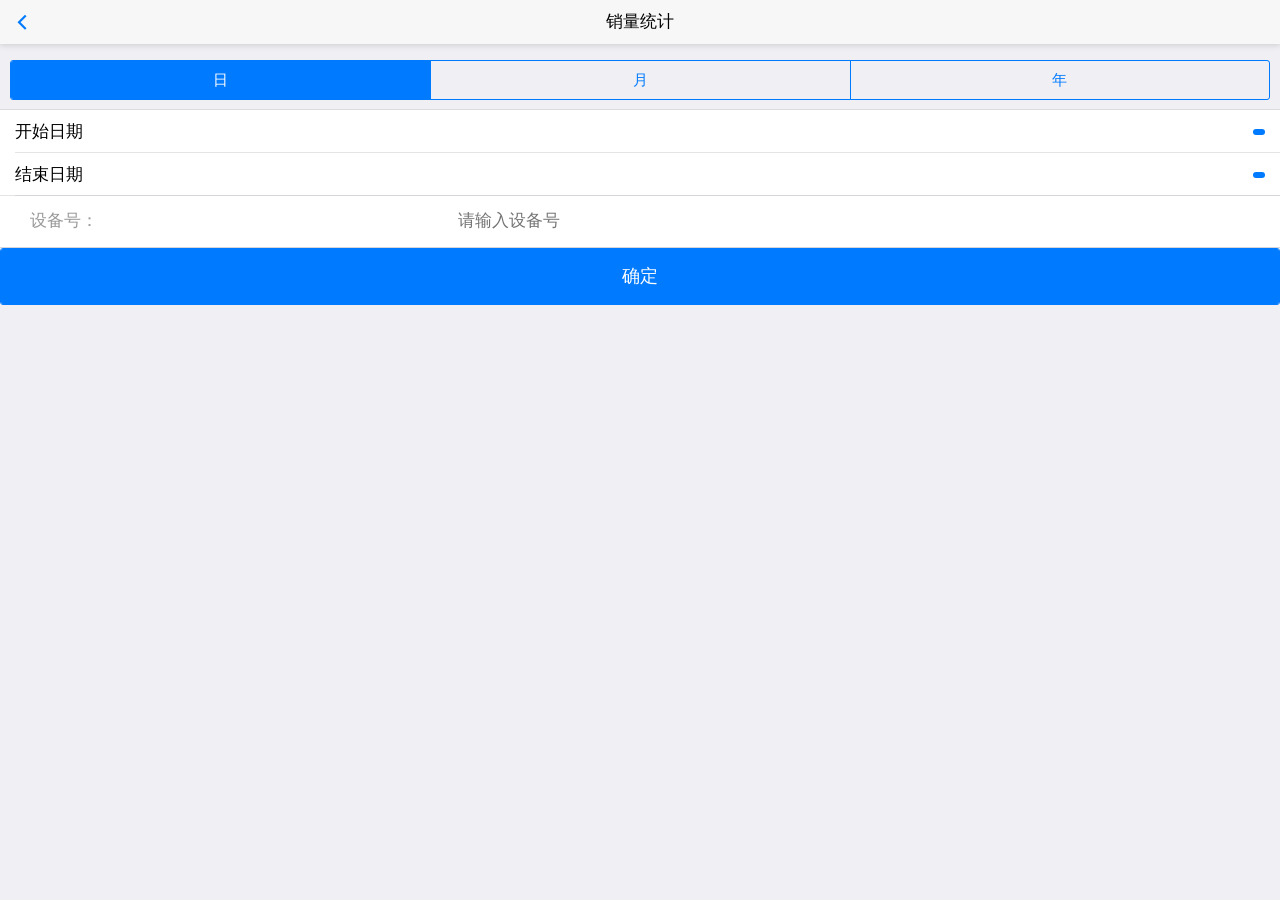
<file: app/src/main/assets/apps/H520920DF/www/html/pages/stats1.html>
<!doctype html>
<html>

	<head>
		<meta charset="UTF-8">
		<title>销量统计</title>
		<meta name="viewport" content="width=device-width,initial-scale=1,minimum-scale=1,maximum-scale=1,user-scalable=no" />
		<link href="../../css/mui.min.css" rel="stylesheet" />
		<link rel="stylesheet" type="text/css" href="../../css/mui.picker.min.css" />
		<style type="text/css">
			.timebox {
				/*width: 30%;
				float: left;
				background-color: red;*/
			}
			
			.timebox button {
				float: left;
			}
		</style>
	</head>

	<body>

		<header class="mui-bar mui-bar-nav">
			<a class="mui-action-back mui-icon mui-icon-left-nav mui-pull-left"></a>
			<h1 class="mui-title">销量统计</h1>
		</header>
		<div style="margin-top: 50px; padding: 10px 10px;">
			<div id="segmentedControl" class="mui-segmented-control">
				<a class="mui-control-item mui-active" href="#item1">
					日
				</a>
				<a class="mui-control-item" href="#item2">
					月
				</a>
				<a class="mui-control-item" href="#item3">
					年
				</a>
			</div>
		</div>
		<div>
			<div id="item1" class="mui-control-content mui-active">
				<ul class="mui-table-view">
					<li class="mui-table-view-cell beginTime">开始日期 <span class="mui-badge mui-badge-primary"></span></li>
					<li class="mui-table-view-cell endTime">结束日期 <span class="mui-badge mui-badge-primary"></span></li>
					<div class="mui-input-row mui-table-view-divider">
						<label>设备号：</label>
						<input type="text" class="mui-input-clear deviceNo" placeholder="请输入设备号">
					</div>

				</ul>
				<button type="button" class="mui-btn mui-btn-primary mui-btn-block dataBtn">确定</button>
			</div>
			<div id="item2" class="mui-control-content">
				<ul class="mui-table-view">
					<li class="mui-table-view-cell beginTime">开始月份 <span class="mui-badge mui-badge-primary"></span></li>
					<li class="mui-table-view-cell endTime">结束月份 <span class="mui-badge mui-badge-primary"></span></li>
					<div class="mui-input-row mui-table-view-divider">
						<label>设备号：</label>
						<input type="text" class="mui-input-clear deviceNo" placeholder="请输入设备号">
					</div>

				</ul>
				<button type="button" class="mui-btn mui-btn-primary mui-btn-block dataBtn">确定</button>
			</div>
			<div id="item3" class="mui-control-content">
				<ul class="mui-table-view">
					<li class="mui-table-view-cell beginTime">开始年份 <span class="mui-badge mui-badge-primary"></span></li>
					<li class="mui-table-view-cell endTime">结束年份 <span class="mui-badge mui-badge-primary"></span></li>
					<div class="mui-input-row mui-table-view-divider">
						<label>设备号：</label>
						<input type="text" class="mui-input-clear deviceNo" placeholder="请输入设备号">
					</div>

				</ul>
				<button type="button" class="mui-btn mui-btn-primary mui-btn-block dataBtn">确定</button>
			</div>
		</div>

		<!-- 为 ECharts 准备一个具备大小（宽高）的 DOM -->
		<div id="main" style="margin: 60px auto 50px;width:100%;min-height: 300px ;height:auto;"></div>

		<script src="../../js/mui.min.js"></script>
		<script src="../../js/jquery-3.2.1.min.js" type="text/javascript" charset="utf-8"></script>
		<script src="../../js/mui.picker.min.js" type="text/javascript" charset="utf-8"></script>
		<script src="../../js/echarts.min.js" type="text/javascript" charset="utf-8"></script>
		<script>
		</script>

		<script type="text/javascript">
			mui.init();　
			mui.plusReady(function() {
				//7天前日期
				getMsg(getDay(-6) + "-00-00-00", getDay(-0) + "-23-59-59", "3");
				jQuery('.beginTime span').html(getDay(-6));
				jQuery('.endTime span').html(getDay(-0));
				//关闭等待框
				plus.nativeUI.closeWaiting();
				//显示当前页面
				mui.currentWebview.show();

				function getDay(day, type) {

					var today = new Date();
					var targetday_milliseconds = today.getTime() + 1000 * 60 * 60 * 24 * day;

					today.setTime(targetday_milliseconds); //注意，这行是关键代码

					var tYear = today.getFullYear();
					var tMonth = today.getMonth();
					var tDate = today.getDate();
					tMonth = doHandleMonth(tMonth + 1);
					tDate = doHandleMonth(tDate);

					return tYear + "-" + tMonth + "-" + tDate;

				}

				function doHandleMonth(month) {
					var m = month;
					if(month.toString().length == 1) {
						m = "0" + month;
					}
					return m;
				}
				var index = 0;
				var showType = "3";
				var year, month, day, beginYear, beginMonth, beginDay, endYear, endMonth, endDay, beginTime, endTime;

				function getData() {
					var myDate = new Date();
					year = myDate.getFullYear();
					month = myDate.getMonth() + 1;
					month < 10 ? month = "0" + month : month = month;
					day = myDate.getDate();
					day < 10 ? day = "0" + day : day = day;
				}
				getData();
				
				mui('#segmentedControl').on('tap', '.mui-control-item', function(event) {
					getData();
					index = jQuery(this).index();
					console.log(year + "-" + month + "-" + day)
					console.log(index)
					switch(index) {
						case 0:
							showType = 3;
							getMsg(getDay(-6) + "-00-00-00", getDay(-0) + "-23-59-59", "3");
							jQuery('.beginTime span').html(getDay(-6));
							jQuery('.endTime span').html(getDay(-0));
							break;
						case 1:
							showType = 2;
							month1 = Number(month) - 1;
							month1 < 1 ? month1 = 1 : month1 = month1;
							month1 < 10 ? month1 = "0" + month1 : month1 = month1;
							getMsg(year + "-" + month1 + "-01-00-00-00", year + "-" + month + "-31-24-59-59", showType)
							jQuery('.beginTime span').html(year + "-" + month1 );
							jQuery('.endTime span').html(year + "-" + month );

							break;
						case 2:
							showType = 1;
							getMsg(year - 1 + "-01-01-00-00-00", year + "-12-31-24-59-59", showType)
							jQuery('.beginTime span').html(year-1 );
							jQuery('.endTime span').html(year);
							break;
						default:
							alert("出现故障，请联系客服");
							break;
					}
				})

				jQuery('.beginTime,.endTime').click(function() {
					if(jQuery(this).hasClass("beginTime")) {
						var thisDom = jQuery(".beginTime").find("span");
					} else if(jQuery(this).hasClass("endTime")) {
						var thisDom = jQuery(".endTime").find("span");
					}
					var myDate = new Date();
					switch(index) {
						case 0:
							showType = 3;
							myDate.setFullYear(year, month, day);
							var dtpicker = new mui.DtPicker({
								type: "date", //设置日历初始视图模式 
								beginDate: new Date(2018, 06, 01), //设置开始日期 
								endDate: myDate, //设置结束日期 
								labels: ['Year', 'Mon', 'Day'], //设置默认标签区域提示语 				
							})
							dtpicker.show(function(e) {
								console.log(JSON.stringify(e));
								dataYear = e.y.value;
								dataMonth = e.m.value;
								dataDay = e.d.value;
								console.log(dataYear + dataMonth + dataDay);
								thisDom.html(dataYear + "-" + dataMonth + "-" + dataDay)
							})
							break;
						case 1:
							showType = 2;
							myDate.setFullYear(year, month);
							var dtpicker = new mui.DtPicker({
								type: "month", //设置日历初始视图模式 
								beginDate: new Date(2018, 06), //设置开始日期 
								endDate: myDate, //设置结束日期 
								labels: ['Year', 'Mon'], //设置默认标签区域提示语 				
							})
							dtpicker.show(function(e) {
								console.log(JSON.stringify(e));
								dataYear = e.y.value;
								dataMonth = e.m.value;
								thisDom.html(dataYear + "-" + dataMonth)
							})
							break;
						case 2:
							showType = 1;
							myDate.setFullYear(year);
							var dtpicker = new mui.DtPicker({
								type: "year", //设置日历初始视图模式 
								beginDate: new Date(2017), //设置开始日期 
								endDate: myDate, //设置结束日期 
								labels: ['Year'], //设置默认标签区域提示语 				
							})
							dtpicker.show(function(e) {
								console.log(JSON.stringify(e));
								dataYear = e.y.value;
								thisDom.html(dataYear)
							})
							break;
						default:
							alert("网络异常")
							break;
					}

				})
				jQuery(".dataBtn").click(function() {
					showType=Number(showType)
					switch(showType) {
						case 1:
							beginTime = jQuery('.beginTime span').html() + "-01-01-00-00-00";
							endTime = jQuery('.endTime span').html() + "-12-31-23-59-59";

							break;
						case 2:
							beginTime = jQuery('.beginTime span').html() + "-01-00-00-00";
							endTime = jQuery('.endTime span').html() + "-31-23-59-59";

							break;
						case 3:
							beginTime = jQuery('.beginTime span').html() + "-00-00-00";
							endTime = jQuery('.endTime span').html() + "-23-59-59";

							break;
						default:
							break;
					}
					getMsg(beginTime, endTime, showType);
				})

				function getMsg(beginTime, endTime, showType) {
					console.log(beginTime)
					console.log(endTime)
					console.log(showType)
					mui.ajax(url + "/app/statistics/order?token=" + localStorage.getItem("token"), {
						data: {
							beginTime: beginTime,
							endTime: endTime,
							showType: showType,
							deviceNo: jQuery('.deviceNo').val()
						},
						dataType: 'json', //服务器返回json格式数据
						type: 'post', //HTTP请求类型
						timeout: 10000, //超时时间设置为10秒；
						headers: {
							'Content-Type': 'application/json'
						},
						success: function(data) {
							//服务器返回响应，根据响应结果，分析是否登录成功；
							console.log(JSON.stringify(data));

							if(data.code == 0) {
								var xAxis = [];
								var series = [];
								var series1 = [];
								var series2 = [];
								data.data.forEach(function(val, i) {
									if(val.payTime.length > 5) {
										xAxis.push(val.payTime.slice(5));
									} else {
										xAxis.push(val.payTime);
									}

									if(val.wechatOrderTotal) {
										series1.push(val.wechatOrderTotal)
									} else {
										series1.push(0)
									}
									if(val.alipayOrderTotal) {
										series2.push(val.alipayOrderTotal)
									} else {
										series2.push(0)
									}
									series.push(Number(Number(series1[i])+Number(series2[i])))
								})
								
								console.log(xAxis);
								console.log(series1);
								console.log(series2);
								console.log(series);
								//								
								//				echart
								// 基于准备好的dom，初始化echarts实例
								var myChart = echarts.init(document.getElementById('main'));

								// 指定图表的配置项和数据

								var option = {
									title: {
										text: '销量图'
									},
									tooltip: {
										trigger: 'axis'
									},
									legend: {
										data: ['销量']
									},
									grid: {
										left: '3%',
										right: '4%',
										bottom: '3%',
										containLabel: true
									},
									toolbox: {

									},
									xAxis: {
										type: 'category',
										boundaryGap: false,
										data: xAxis
									},
									yAxis: {
										type: 'value'
									},
									series: [{
										name: '销量',
										type: 'line',
										stack: '总量',
										data: series
									}]
								};
								// 使用刚指定的配置项和数据显示图表
								myChart.setOption(option);
								//							自适应
								window.onresize = myChart.resize;
							} else if(data.code == 500 && data.msg == "令牌已经失效,请重新登录") {
								plus.nativeUI.toast('登录信息已过期，请重新登录');
								mui.openWindow({
									url: '../../login.html',
									show: {
										autoShow: true
									}
								});
							} else {
								alert(data.msg)
							}
						},
						error: function(xhr, type, errorThrown) {
							//异常处理；
							console.log(type);
							console.log(JSON.stringify(errorThrown))
//							plus.nativeUI.toast('网络连接错误，请重新登录');
//							mui.openWindow({
//								url: '../../login.html',
//								show: {
//									autoShow: true
//								}
//							});
						}
					});
				}

			})
		</script>
	</body>

</html>
</file>
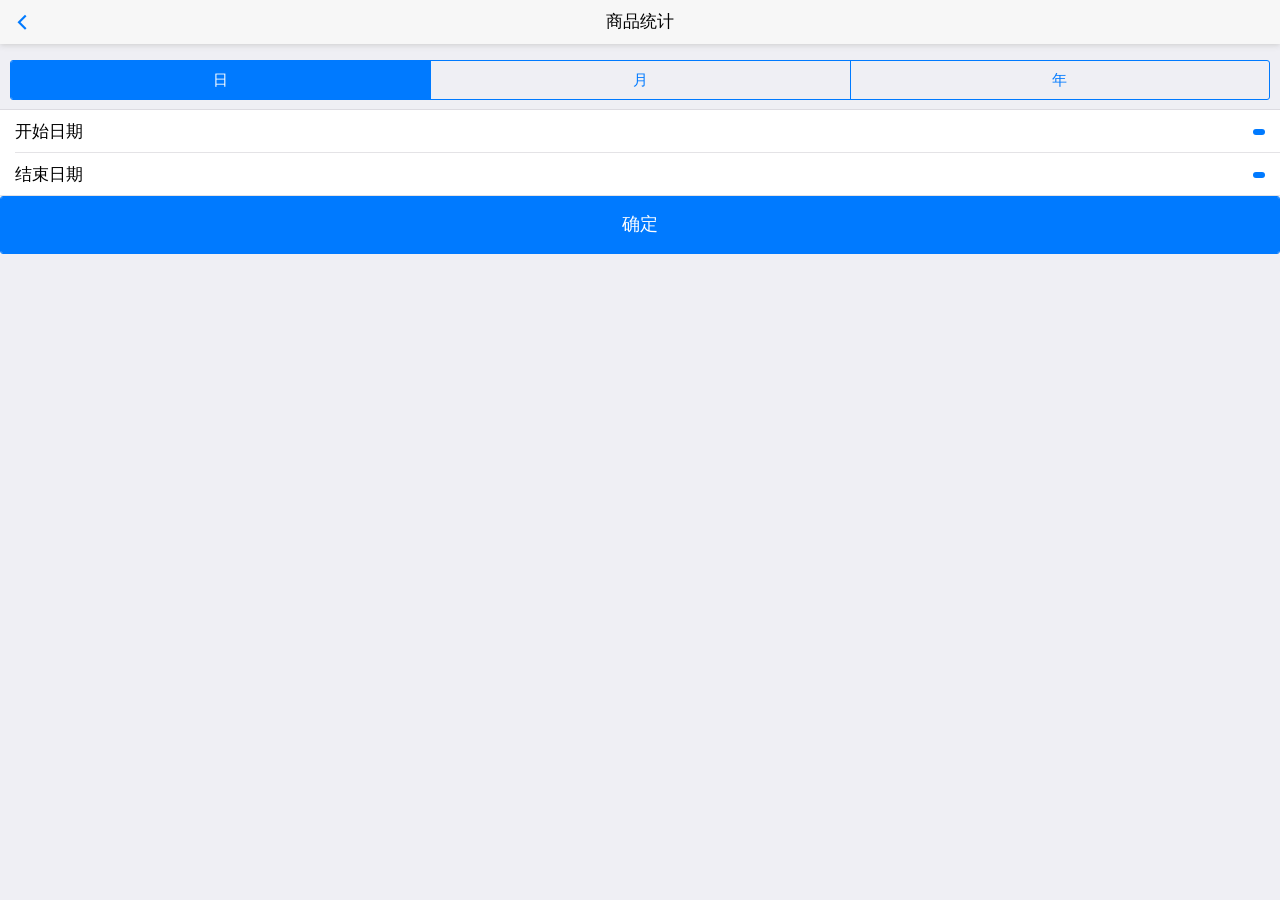
<file: app/src/main/assets/apps/H520920DF/www/html/pages/stats2.html>
<!doctype html>
<html>

	<head>
		<meta charset="UTF-8">
		<title>商品统计</title>
		<meta name="viewport" content="width=device-width,initial-scale=1,minimum-scale=1,maximum-scale=1,user-scalable=no" />
		<link href="../../css/mui.min.css" rel="stylesheet" />
		<link rel="stylesheet" type="text/css" href="../../css/mui.picker.min.css" />
		<style type="text/css">
			.timebox button {
				float: left;
			}
		</style>
	</head>

	<body>

		<header class="mui-bar mui-bar-nav">
			<a class="mui-action-back mui-icon mui-icon-left-nav mui-pull-left"></a>
			<h1 class="mui-title">商品统计</h1>
		</header>
		<div style="margin-top: 50px; padding: 10px 10px;">
			<div id="segmentedControl" class="mui-segmented-control">
				<a class="mui-control-item mui-active" href="#item1">
					日
				</a>
				<a class="mui-control-item" href="#item2">
					月
				</a>
				<a class="mui-control-item" href="#item3">
					年
				</a>
			</div>
		</div>
		<div>
			<div id="item1" class="mui-control-content mui-active">
				<ul class="mui-table-view">
					<li class="mui-table-view-cell beginTime">开始日期 <span class="mui-badge mui-badge-primary"></span></li>
					<li class="mui-table-view-cell endTime">结束日期 <span class="mui-badge mui-badge-primary"></span></li>
				</ul>
				<button type="button" class="mui-btn mui-btn-primary mui-btn-block dataBtn">确定</button>
			</div>
			<div id="item2" class="mui-control-content">
				<ul class="mui-table-view">
					<li class="mui-table-view-cell beginTime">开始月份 <span class="mui-badge mui-badge-primary"></span></li>
					<li class="mui-table-view-cell endTime">结束月份 <span class="mui-badge mui-badge-primary"></span></li>
				</ul>
				<button type="button" class="mui-btn mui-btn-primary mui-btn-block dataBtn">确定</button>
			</div>
			<div id="item3" class="mui-control-content">
				<ul class="mui-table-view">
					<li class="mui-table-view-cell beginTime">开始年份 <span class="mui-badge mui-badge-primary"></span></li>
					<li class="mui-table-view-cell endTime">结束年份 <span class="mui-badge mui-badge-primary"></span></li>
				</ul>
				<button type="button" class="mui-btn mui-btn-primary mui-btn-block dataBtn">确定</button>

			</div>

		</div>

		<!-- 为 ECharts 准备一个具备大小（宽高）的 DOM -->
		<div id="main" style="margin: 60px auto 50px;width:100%;min-height:500px;"></div>

		<script src="../../js/mui.min.js"></script>
		<script src="../../js/jquery-3.2.1.min.js" type="text/javascript" charset="utf-8"></script>
		<script src="../../js/mui.picker.min.js" type="text/javascript" charset="utf-8"></script>
		<script src="../../js/echarts.min.js" type="text/javascript" charset="utf-8"></script>
		<script>
		</script>

		<script type="text/javascript">
			mui.init();　
			mui.plusReady(function() {; //7天前日期			
				getMsg(getDay(-6) + "-00-00-00", getDay(0) + "-23-59-59", "3");
				jQuery('.beginTime span').html(getDay(-6));
				jQuery('.endTime span').html(getDay(-0));
				//关闭等待框
				plus.nativeUI.closeWaiting();
				//显示当前页面
				mui.currentWebview.show();

				function getDay(day) {
					var today = new Date();
					var targetday_milliseconds = today.getTime() + 1000 * 60 * 60 * 24 * day;

					today.setTime(targetday_milliseconds); //注意，这行是关键代码

					var tYear = today.getFullYear();
					var tMonth = today.getMonth();
					var tDate = today.getDate();
					tMonth = doHandleMonth(tMonth + 1);
					tDate = doHandleMonth(tDate);
					return tYear + "-" + tMonth + "-" + tDate;
				}

				function doHandleMonth(month) {
					var m = month;
					if(month.toString().length == 1) {
						m = "0" + month;
					}
					return m;
				}
				var index = 0;
				var showType = "3";
				var year, month, day, beginYear, beginMonth, beginDay, endYear, endMonth, endDay, beginTime, endTime;

				function getData() {
					var myDate = new Date();
					year = myDate.getFullYear();
					month = myDate.getMonth() + 1;
					month < 10 ? month = "0" + month : month = month;
					day = myDate.getDate();
					day < 10 ? day = "0" + day : day = day;
				}
				getData();

				mui('#segmentedControl').on('tap', '.mui-control-item', function(event) {
					getData();
					index = jQuery(this).index();
					console.log(year + "-" + month + "-" + day)
					console.log(index)
					switch(index) {
						case 0:
							showType = 3;
							getMsg(getDay(-6) + "-00-00-00", getDay(-0) + "-23-59-59", "3");
							jQuery('.beginTime span').html(getDay(-6));
							jQuery('.endTime span').html(getDay(-0));
							break;
						case 1:
							showType = 2;
							month1 = Number(month) - 1;
							month1 < 1 ? month1 = 1 : month1 = month1;
							month1 < 10 ? month1 = "0" + month1 : month1 = month1;
							getMsg(year + "-" + month1 + "-01-00-00-00", year + "-" + month + "-31-24-59-59", showType)
							jQuery('.beginTime span').html(year + "-" + month1);
							jQuery('.endTime span').html(year + "-" + month);

							break;
						case 2:
							showType = 1;
							getMsg(year - 1 + "-01-01-00-00-00", year + "-12-31-24-59-59", showType)
							jQuery('.beginTime span').html(year - 1);
							jQuery('.endTime span').html(year);
							break;
						default:
							alert("出现故障，请联系客服");
							break;
					}
				})

				jQuery('.beginTime,.endTime').click(function() {
					if(jQuery(this).hasClass("beginTime")) {
						var thisDom = jQuery(".beginTime").find("span");
					} else if(jQuery(this).hasClass("endTime")) {
						var thisDom = jQuery(".endTime").find("span");
					}
					var myDate = new Date();
					switch(index) {
						case 0:
							showType = 3;
							myDate.setFullYear(year, month, day);
							var dtpicker = new mui.DtPicker({
								type: "date", //设置日历初始视图模式 
								beginDate: new Date(2018, 06, 01), //设置开始日期 
								endDate: myDate, //设置结束日期 
								labels: ['Year', 'Mon', 'Day'], //设置默认标签区域提示语 				
							})
							dtpicker.show(function(e) {
								console.log(JSON.stringify(e));
								dataYear = e.y.value;
								dataMonth = e.m.value;
								dataDay = e.d.value;
								console.log(dataYear + dataMonth + dataDay);
								thisDom.html(dataYear + "-" + dataMonth + "-" + dataDay)
							})
							break;
						case 1:
							showType = 2;
							myDate.setFullYear(year, month);
							var dtpicker = new mui.DtPicker({
								type: "month", //设置日历初始视图模式 
								beginDate: new Date(2018, 06), //设置开始日期 
								endDate: myDate, //设置结束日期 
								labels: ['Year', 'Mon'], //设置默认标签区域提示语 				
							})
							dtpicker.show(function(e) {
								console.log(JSON.stringify(e));
								dataYear = e.y.value;
								dataMonth = e.m.value;
								thisDom.html(dataYear + "-" + dataMonth)
							})
							break;
						case 2:
							showType = 1;
							myDate.setFullYear(year);
							var dtpicker = new mui.DtPicker({
								type: "year", //设置日历初始视图模式 
								beginDate: new Date(2017), //设置开始日期 
								endDate: myDate, //设置结束日期 
								labels: ['Year'], //设置默认标签区域提示语 				
							})
							dtpicker.show(function(e) {
								console.log(JSON.stringify(e));
								dataYear = e.y.value;
								thisDom.html(dataYear)
							})
							break;
						default:
							alert("网络异常")
							break;
					}

				})
				jQuery(".dataBtn").click(function() {
					showType = Number(showType)
					switch(showType) {
						case 1:
							beginTime = jQuery('.beginTime span').html() + "-01-01-00-00-00";
							endTime = jQuery('.endTime span').html() + "-12-31-23-59-59";

							break;
						case 2:
							beginTime = jQuery('.beginTime span').html() + "-01-00-00-00";
							endTime = jQuery('.endTime span').html() + "-31-23-59-59";

							break;
						case 3:
							beginTime = jQuery('.beginTime span').html() + "-00-00-00";
							endTime = jQuery('.endTime span').html() + "-23-59-59";

							break;
						default:
							break;
					}
					getMsg(beginTime, endTime, showType);
				})

				function getMsg(beginTime, endTime, showType) {
					console.log(beginTime)
					console.log(endTime)
					console.log(showType)
					mui.ajax(url + "/app/statistics/goods?token=" + localStorage.getItem("token"), {
						data: {
							beginTime: beginTime,
							endTime: endTime,
							showType: showType,
							deviceNo: jQuery('.deviceNo').val()
						},
						dataType: 'json', //服务器返回json格式数据
						type: 'post', //HTTP请求类型
						timeout: 10000, //超时时间设置为10秒；
						headers: {
							'Content-Type': 'application/json'
						},
						success: function(data) {
							//服务器返回响应，根据响应结果，分析是否登录成功；
							console.log(JSON.stringify(data));

							var legendData = [];
							var seriesData = [];
							var dateData = [];
							var goodsData = [];
							if(data.code == 0) {
								data.data.forEach(function(value, index) {
									legendData.push(value.goodsName);
									legendData = legendData.filter(function(element, index, self) {
										return self.indexOf(element) === index;
									});
								});
								console.log(legendData);
								jQuery('#main').css("height", 15 * legendData.length + "px")
								var asd = ["a0", "a1", "a2", "a3", "a4", "a5", "a6", "a7", "a8", "a9", "a10", "a11", "a12", "a13", "a14", "a15", "a16", "a17", "a18", "a19", "a20", "a21", "a22", "a23", "a24", "a25", "a26", "a27", "a28", "a29", "a30", "a31", "a32", "a33", "a34", "a35", "a36", "a37", "a38", "a39", "a40", "a41", "a42", "a43", "a44", "a45", "a46", "a47", "a48", "a49"];
								legendData.forEach(function(val, i) {
									asd[i] = [];
									data.data.forEach(function(value, index) {
										if(value.goodsName == val) {
											var num1, num2;
											if(value.wechatOrderTotal) {
												num1 = Number(value.wechatOrderTotal);
											} else {
												num1 = 0;
											}
											if(value.alipayOrderTotal) {
												num2 = Number(value.alipayOrderTotal);
											} else {
												num2 = 0;
											}
											asd[i].push(num1 + num2);
											if(i < 1) {
												if(value.payTime.length > 5) {
													dateData.push(value.payTime.slice(5));
												} else {
													dateData.push(value.payTime);
												}
											}

										}

									})
									var totalNum = 0;
									asd[i].forEach(function(val, i) {
										totalNum += Number(val);
									})
									seriesData.push(totalNum)
								});
								console.log(JSON.stringify(asd))
								console.log(JSON.stringify(seriesData))

								showEcharts(legendData, seriesData, dateData);

								function showEcharts(legendData, seriesData, dateData) {
									//				echart
									// 基于准备好的dom，初始化echarts实例
									var myChart = echarts.init(document.getElementById('main'));
									var seriesLabel = {
										normal: {
											show: true,
											textBorderColor: '#333',
											textBorderWidth: 2
										}
									}
									var option = {
										tooltip: {
											trigger: 'axis',
											axisPointer: {
												type: 'shadow'
											}
										},
										xAxis: {
											type: 'value'
										},
										yAxis: {
											type: 'category',
											data: legendData
										},

										grid: {
											left: '3%',
											right: '4%',
											bottom: '3%',
											containLabel: true
										},
										series: [{
											data: seriesData,
											label: seriesLabel,
											type: 'bar'

										}]
									};
									// 使用刚指定的配置项和数据显示图表
									myChart.setOption(option);
									myChart.on('datazoom', function(params) {
										//params里面有什么，可以打印出来看一下就明白
										//可以通过params获取缩放的起止百分比，但是鼠标滚轮和伸缩条拖动触发的params格式不同，所以用另一种方法
										//获得图表数据数组下标
										var startValue = myChart.getModel().option.dataZoom[0].startValue;
										var endValue = myChart.getModel().option.dataZoom[0].endValue;
										//获得起止位置百分比
										var startPercent = myChart.getModel().option.dataZoom[0].start;
										var endPercent = myChart.getModel().option.dataZoom[0].end;

									})
									//							自适应
									window.onresize = myChart.resize;
								}
							} else if(data.code == 500 && data.msg == "令牌已经失效,请重新登录") {
								plus.nativeUI.toast('登录信息已过期，请重新登录');
								mui.openWindow({
									url: '../../login.html',
									show: {
										autoShow: true
									}
								});
							} else {
								alert(data.msg)
							}
						},
						error: function(xhr, type, errorThrown) {
							//异常处理；
							console.log(type);
							console.log(JSON.stringify(errorThrown));
							plus.nativeUI.toast('网络连接错误，请重新登录');
							mui.openWindow({
								url: '../../login.html',
								show: {
									autoShow: true
								}
							});
						}
					});
				}

			})
		</script>
	</body>

</html>
</file>
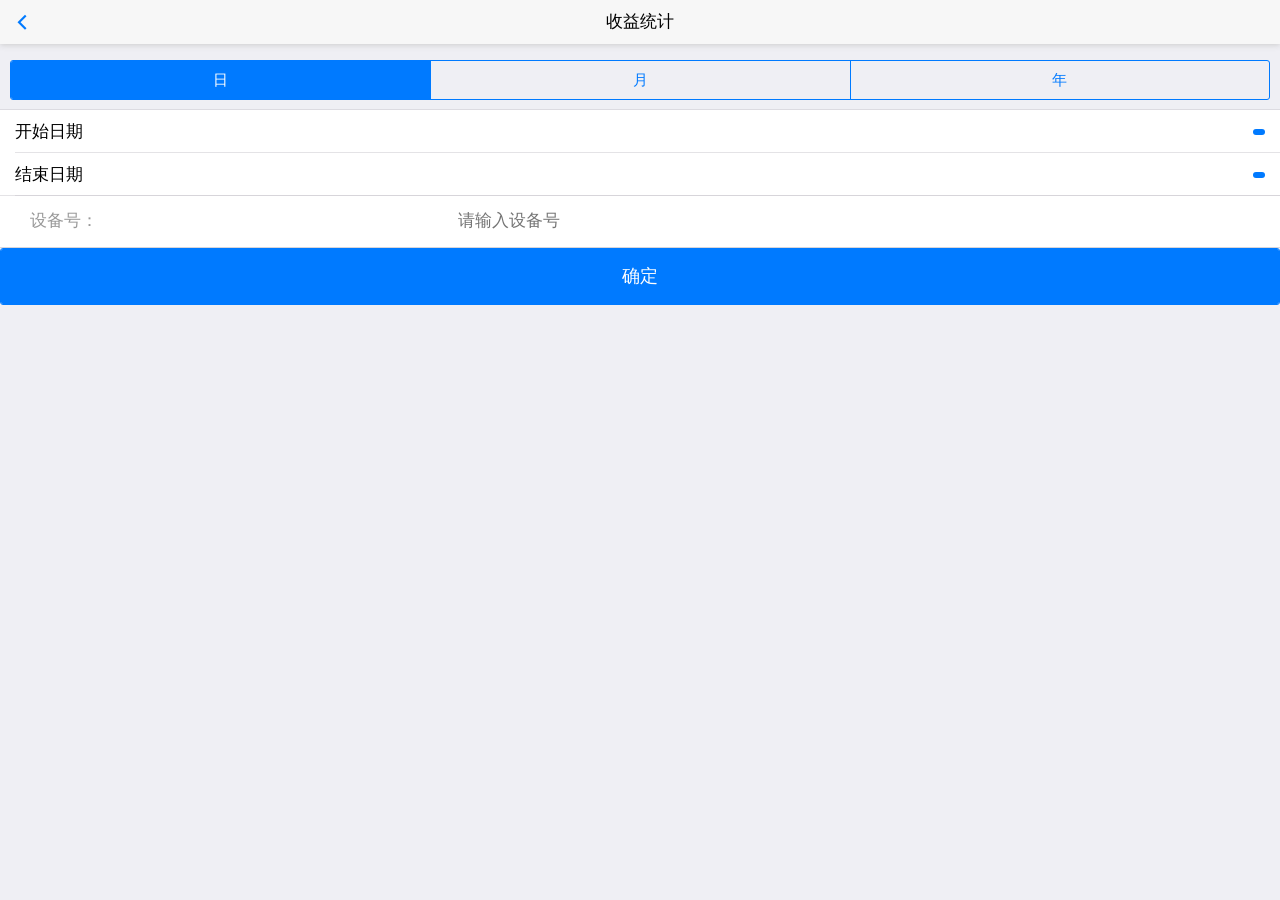
<file: app/src/main/assets/apps/H520920DF/www/html/pages/stats3.html>
<!doctype html>
<html>

	<head>
		<meta charset="UTF-8">
		<title>收益统计</title>
		<meta name="viewport" content="width=device-width,initial-scale=1,minimum-scale=1,maximum-scale=1,user-scalable=no" />
		<link href="../../css/mui.min.css" rel="stylesheet" />
		<link rel="stylesheet" type="text/css" href="../../css/mui.picker.min.css" />
		<style type="text/css">
			.timebox {
				/*width: 30%;
				float: left;
				background-color: red;*/
			}
			
			.timebox button {
				float: left;
			}
		</style>
	</head>

	<body>

		<header class="mui-bar mui-bar-nav">
			<a class="mui-action-back mui-icon mui-icon-left-nav mui-pull-left"></a>
			<h1 class="mui-title">收益统计</h1>
		</header>
		<div style="margin-top: 50px; padding: 10px 10px;">
			<div id="segmentedControl" class="mui-segmented-control">
				<a class="mui-control-item mui-active" href="#item1">
					日
				</a>
				<a class="mui-control-item" href="#item2">
					月
				</a>
				<a class="mui-control-item" href="#item3">
					年
				</a>
			</div>
		</div>
		<div>
			<div id="item1" class="mui-control-content mui-active">
				<ul class="mui-table-view">
					<li class="mui-table-view-cell beginTime">开始日期 <span class="mui-badge mui-badge-primary"></span></li>
					<li class="mui-table-view-cell endTime">结束日期 <span class="mui-badge mui-badge-primary"></span></li>
					<div class="mui-input-row mui-table-view-divider">
						<label>设备号：</label>
						<input type="text" class="mui-input-clear deviceNo" placeholder="请输入设备号">
					</div>

				</ul>
				<button type="button" class="mui-btn mui-btn-primary mui-btn-block dataBtn">确定</button>
			</div>
			<div id="item2" class="mui-control-content">
				<ul class="mui-table-view">
					<li class="mui-table-view-cell beginTime">开始月份 <span class="mui-badge mui-badge-primary"></span></li>
					<li class="mui-table-view-cell endTime">结束月份 <span class="mui-badge mui-badge-primary"></span></li>
					<div class="mui-input-row mui-table-view-divider">
						<label>设备号：</label>
						<input type="text" class="mui-input-clear deviceNo" placeholder="请输入设备号">
					</div>

				</ul>
				<button type="button" class="mui-btn mui-btn-primary mui-btn-block dataBtn">确定</button>
			</div>
			<div id="item3" class="mui-control-content">
				<ul class="mui-table-view">
					<li class="mui-table-view-cell beginTime">开始年份 <span class="mui-badge mui-badge-primary"></span></li>
					<li class="mui-table-view-cell endTime">结束年份 <span class="mui-badge mui-badge-primary"></span></li>
					<div class="mui-input-row mui-table-view-divider">
						<label>设备号：</label>
						<input type="text" class="mui-input-clear deviceNo" placeholder="请输入设备号">
					</div>

				</ul>
				<button type="button" class="mui-btn mui-btn-primary mui-btn-block dataBtn">确定</button>
			</div>
		</div>

		<!-- 为 ECharts 准备一个具备大小（宽高）的 DOM -->
		<div id="main" style="margin: 60px auto 50px;width:100%;min-height: 300px ;height:auto;"></div>

		<script src="../../js/mui.min.js"></script>
		<script src="../../js/jquery-3.2.1.min.js" type="text/javascript" charset="utf-8"></script>
		<script src="../../js/mui.picker.min.js" type="text/javascript" charset="utf-8"></script>
		<script src="../../js/echarts.min.js" type="text/javascript" charset="utf-8"></script>
		<script>
		</script>

		<script type="text/javascript">
			mui.init();　
			mui.plusReady(function() {
				//7天前日期
				getMsg(getDay(-6) + "-00-00-00", getDay(-0) + "-23-59-59", "3");
				jQuery('.beginTime span').html(getDay(-6));
				jQuery('.endTime span').html(getDay(-0));
				//关闭等待框
				plus.nativeUI.closeWaiting();
				//显示当前页面
				mui.currentWebview.show();

				function getDay(day, type) {

					var today = new Date();
					var targetday_milliseconds = today.getTime() + 1000 * 60 * 60 * 24 * day;

					today.setTime(targetday_milliseconds); //注意，这行是关键代码

					var tYear = today.getFullYear();
					var tMonth = today.getMonth();
					var tDate = today.getDate();
					tMonth = doHandleMonth(tMonth + 1);
					tDate = doHandleMonth(tDate);

					return tYear + "-" + tMonth + "-" + tDate;

				}

				function doHandleMonth(month) {
					var m = month;
					if(month.toString().length == 1) {
						m = "0" + month;
					}
					return m;
				}
				var index = 0;
				var showType = "3";
				var year, month, day, beginYear, beginMonth, beginDay, endYear, endMonth, endDay, beginTime, endTime;

				function getData() {
					var myDate = new Date();
					year = myDate.getFullYear();
					month = myDate.getMonth() + 1;
					month < 10 ? month = "0" + month : month = month;
					day = myDate.getDate();
					day < 10 ? day = "0" + day : day = day;
				}
				getData();

				mui('#segmentedControl').on('tap', '.mui-control-item', function(event) {
					getData();
					index = jQuery(this).index();
					console.log(year + "-" + month + "-" + day)
					console.log(index)
					switch(index) {
						case 0:
							showType = 3;
							getMsg(getDay(-6) + "-00-00-00", getDay(-0) + "-23-59-59", "3");
							jQuery('.beginTime span').html(getDay(-6));
							jQuery('.endTime span').html(getDay(-0));
							break;
						case 1:
							showType = 2;
							month1 = Number(month) - 1;
							month1 < 1 ? month1 = 1 : month1 = month1;
							month1 < 10 ? month1 = "0" + month1 : month1 = month1;
							getMsg(year + "-" + month1 + "-01-00-00-00", year + "-" + month + "-31-24-59-59", showType)
							jQuery('.beginTime span').html(year + "-" + month1);
							jQuery('.endTime span').html(year + "-" + month);

							break;
						case 2:
							showType = 1;
							getMsg(year - 1 + "-01-01-00-00-00", year + "-12-31-24-59-59", showType)
							jQuery('.beginTime span').html(year - 1);
							jQuery('.endTime span').html(year);
							break;
						default:
							alert("出现故障，请联系客服");
							break;
					}
				})

				jQuery('.beginTime,.endTime').click(function() {
					if(jQuery(this).hasClass("beginTime")) {
						var thisDom = jQuery(".beginTime").find("span");
					} else if(jQuery(this).hasClass("endTime")) {
						var thisDom = jQuery(".endTime").find("span");
					}
					var myDate = new Date();
					switch(index) {
						case 0:
							showType = 3;
							myDate.setFullYear(year, month, day);
							var dtpicker = new mui.DtPicker({
								type: "date", //设置日历初始视图模式 
								beginDate: new Date(2018, 06, 01), //设置开始日期 
								endDate: myDate, //设置结束日期 
								labels: ['Year', 'Mon', 'Day'], //设置默认标签区域提示语 				
							})
							dtpicker.show(function(e) {
								console.log(JSON.stringify(e));
								dataYear = e.y.value;
								dataMonth = e.m.value;
								dataDay = e.d.value;
								console.log(dataYear + dataMonth + dataDay);
								thisDom.html(dataYear + "-" + dataMonth + "-" + dataDay)
							})
							break;
						case 1:
							showType = 2;
							myDate.setFullYear(year, month);
							var dtpicker = new mui.DtPicker({
								type: "month", //设置日历初始视图模式 
								beginDate: new Date(2018, 06), //设置开始日期 
								endDate: myDate, //设置结束日期 
								labels: ['Year', 'Mon'], //设置默认标签区域提示语 				
							})
							dtpicker.show(function(e) {
								console.log(JSON.stringify(e));
								dataYear = e.y.value;
								dataMonth = e.m.value;
								thisDom.html(dataYear + "-" + dataMonth)
							})
							break;
						case 2:
							showType = 1;
							myDate.setFullYear(year);
							var dtpicker = new mui.DtPicker({
								type: "year", //设置日历初始视图模式 
								beginDate: new Date(2017), //设置开始日期 
								endDate: myDate, //设置结束日期 
								labels: ['Year'], //设置默认标签区域提示语 				
							})
							dtpicker.show(function(e) {
								console.log(JSON.stringify(e));
								dataYear = e.y.value;
								thisDom.html(dataYear)
							})
							break;
						default:
							alert("网络异常")
							break;
					}

				})
				jQuery(".dataBtn").click(function() {
					console.log(showType)
					console.log(jQuery('.beginTime span').html())
					console.log(jQuery('.endTime span').html())
					showType=Number(showType);
					switch(showType) {
						case 1:
							beginTime = jQuery('.beginTime span').html() + "-01-01-00-00-00";
							endTime = jQuery('.endTime span').html() + "-12-31-23-59-59";
							break;
						case 2:
							beginTime = jQuery('.beginTime span').html() + "-01-00-00-00";
							endTime = jQuery('.endTime span').html() + "-31-23-59-59";
							break;
						case 3:
							beginTime = jQuery('.beginTime span').html() + "-00-00-00";
							endTime = jQuery('.endTime span').html() + "-23-59-59";
							
							break;
						default:
							break;
					}
					getMsg(beginTime, endTime, showType);

				})

				function getMsg(beginTime, endTime, showType) {
					console.log(beginTime)
					console.log(endTime)
					console.log(showType)
					mui.ajax(url + "/app/statistics/order?token=" + localStorage.getItem("token"), {
						data: {
							beginTime: beginTime,
							endTime: endTime,
							showType: showType,
							deviceNo: jQuery('.deviceNo').val()
						},
						dataType: 'json', //服务器返回json格式数据
						type: 'post', //HTTP请求类型
						timeout: 10000, //超时时间设置为10秒；
						headers: {
							'Content-Type': 'application/json'
						},
						success: function(data) {
							//服务器返回响应，根据响应结果，分析是否登录成功；
							console.log(JSON.stringify(data));

							if(data.code == 0) {
								var xAxis = [];
								var series1 = [];
								var series2 = [];
								data.data.forEach(function(val, i) {
									if(val.payTime.length > 5) {
										xAxis.push(val.payTime.slice(5));
									} else {
										xAxis.push(val.payTime);
									}

									if(val.wechatSaleAmount) {
										series1.push(val.wechatSaleAmount)
									} else {
										series1.push(0)
									}
									if(val.alipaySaleAmount) {
										series2.push(val.alipaySaleAmount)
									} else {
										series2.push(0)
									}
								})
								console.log(xAxis);
								console.log(series1);
								console.log(series2);
								//								
								//				echart
								// 基于准备好的dom，初始化echarts实例
								var myChart = echarts.init(document.getElementById('main'));

								// 指定图表的配置项和数据

								var option = {
									title: {
										text: '收益图'
									},
									tooltip: {
										trigger: 'axis'
									},
									legend: {
										data: ['微信', '支付宝']
									},
									grid: {
										left: '3%',
										right: '4%',
										bottom: '3%',
										containLabel: true
									},
									toolbox: {

									},
									xAxis: {
										type: 'category',
										boundaryGap: false,
										data: xAxis
									},
									yAxis: {
										type: 'value'
									},
									series: [{
										name: '支付宝',
										type: 'line',
										stack: '总量',
										data: series2
									}, {
										name: '微信',
										type: 'line',
										stack: '总量',
										data: series1
									}]
								};
								// 使用刚指定的配置项和数据显示图表
								myChart.setOption(option);
								//							自适应
								window.onresize = myChart.resize;
							} else if(data.code == 500 && data.msg == "令牌已经失效,请重新登录") {
								plus.nativeUI.toast('登录信息已过期，请重新登录');
								mui.openWindow({
									url: '../../login.html',
									show: {
										autoShow: true
									}
								});
							} else {
								alert(data.msg)
							}
						},
						error: function(xhr, type, errorThrown) {
							//异常处理；
							console.log(type);
							console.log(JSON.stringify(errorThrown))
							plus.nativeUI.toast('网络连接错误，请重新登录');
							mui.openWindow({
								url: '../../login.html',
								show: {
									autoShow: true
								}
							});
						}
					});
				}

			})
		</script>
	</body>

</html>
</file>
<file: app/src/main/assets/apps/H520920DF/www/css/icons-extra.css>
@font-face {
    font-family: MuiiconSpread;
    font-weight: normal;
    font-style: normal;
    src:  url('../fonts/mui-icons-extra.ttf') format('truetype'); /* iOS 4.1- */
}
.mui-icon-extra
{
    font-family: MuiiconSpread;
    font-size: 24px;
    font-weight: normal;
    font-style: normal;
    line-height: 1;
    display: inline-block;
    text-decoration: none;
    -webkit-font-smoothing: antialiased;
}
.mui-icon-extra-cold:before { content: "\e500"; }
.mui-icon-extra-share:before { content: "\e200"; }
.mui-icon-extra-class:before { content: "\e118"; }
.mui-icon-extra-custom:before { content: "\e117"; }
.mui-icon-extra-new:before { content: "\e103"; }
.mui-icon-extra-card:before { content: "\e104"; }
.mui-icon-extra-grech:before { content: "\e105"; }
.mui-icon-extra-trend:before { content: "\e106"; }
.mui-icon-extra-filter:before { content: "\e207"; }
.mui-icon-extra-holiday:before { content: "\e300"; }
.mui-icon-extra-cart:before { content: "\e107"; }
.mui-icon-extra-heart:before { content: "\e180"; }
.mui-icon-extra-computer:before { content: "\e600"; }
.mui-icon-extra-express:before { content: "\e108"; }
.mui-icon-extra-gift:before { content: "\e109"; }
.mui-icon-extra-gold:before { content: "\e102"; }
.mui-icon-extra-lamp:before { content: "\e601"; }
.mui-icon-extra-rank:before { content: "\e110"; }
.mui-icon-extra-notice:before { content: "\e111"; }
.mui-icon-extra-sweep:before { content: "\e202"; }
.mui-icon-extra-arrowleftcricle:before { content: "\e401"; }
.mui-icon-extra-dictionary:before { content: "\e602"; }
.mui-icon-extra-heart-filled:before { content: "\e119"; }
.mui-icon-extra-xiaoshuo:before { content: "\e607"; }
.mui-icon-extra-top:before { content: "\e403"; }
.mui-icon-extra-people:before { content: "\e203"; }
.mui-icon-extra-topic:before { content: "\e603"; }
.mui-icon-extra-hotel:before { content: "\e301"; }
.mui-icon-extra-like:before { content: "\e206"; }
.mui-icon-extra-regist:before { content: "\e201"; }
.mui-icon-extra-order:before { content: "\e113"; }
.mui-icon-extra-alipay:before { content: "\e114"; }
.mui-icon-extra-find:before { content: "\e400"; }
.mui-icon-extra-arrowrightcricle:before { content: "\e402"; }
.mui-icon-extra-calendar:before { content: "\e115"; }
.mui-icon-extra-prech:before { content: "\e116"; }
.mui-icon-extra-cate:before { content: "\e501"; }
.mui-icon-extra-comment:before { content: "\e209"; }
.mui-icon-extra-at:before { content: "\e208"; }
.mui-icon-extra-addpeople:before { content: "\e204"; }
.mui-icon-extra-peoples:before { content: "\e205"; }
.mui-icon-extra-calc:before { content: "\e101"; }
.mui-icon-extra-classroom:before { content: "\e604"; }
.mui-icon-extra-phone:before { content: "\e404"; }
.mui-icon-extra-university:before { content: "\e605"; }
.mui-icon-extra-outline:before { content: "\e606"; }
</file>
<file: app/src/main/assets/apps/H520920DF/www/css/index.css>
.danger {
	color: #dd524d;
}

.primary {
	color: #007aff;
}

.success {
	color: #4cd964;
}

.warning {
	color: #f0ad4e;
}

.royal {
	color: #8a6de9;
}

.bgc1 {
	background: #11aabf;
	color: #fff;
	padding: 4px;
	box-sizing: border-box;
}

li {
	list-style: none;
	text-align: center;
}

.total {
	width: 100%;
	height: 50vw;
	background-color: green;
	padding: 2vw;
	box-sizing: border-box;
	position: relative;
	background: url(../images/1.png) center no-repeat;
	background-size: auto 100%;
}

.top {
	width: 100%;
	height: 50px;
}

.top li {
	color: #c4c4c4;
}

.top li.active {
	color: #f8f8f8;
	border-bottom: 1px solid #f8f8f8;
}

.num {
	width: 100%;
	height: 100px;
}

.num p {
	padding-top: 3vw;
	text-align: center;
	color: #f8f8f8;
	font-size: 8vw;
}

.num p:last-child {
	padding-top: 0;
	font-size: 2.5vw;
}

.mui-bottom {
	position: absolute;
	bottom: 2vw;
	width: 100%;
}

.mui-bottom li {
	padding: 0 15px;
}

.mui-bottom li p {
	color: #f8f8f8;
	font-size: 4vw;
	text-align: center;
	height: 5vw;
}

.mui-bottom li span {
	display: block;
	margin: .5vw auto;
	font-size: 2.5vw;
	color: #c4c4c4;
	height: 4vw;
}

.mui-bottom li span:last-child {
	color: #f8f8f8;
}

.mui-progressbar {
	/*background-color: yellow;*/
}

.progress {
	width: 100%;
	height: 8px;
	background-color: #c6c6c6;
	margin-top: 6px;
	position: relative;
}
.rowBox{
	margin-bottom: 10px;
}
.rowBox .mui-row{
	padding: 0 0;
	height: 50px;
}
.mui-row label {
	padding-left: 6px;
	color: #908d8e;
}

.mui-row label b {
	color: #080808;
}

.mui-row label i {
	font-weight: 600;
}

.progress span {
	position: absolute;
	top: 2px;
	left: 0;
	height: 4px;
	/*background-color: yellowgreen;*/
	width: 100%;
	border-radius: 4px;
}

.mui-pull-right {
	padding-right: 20px;
}

.mui-table-view-cell:active{
	background: none;
}
</file>
<file: app/src/main/assets/apps/H520920DF/www/css/style.css>
.ui-page-login,
body {
	width: 100%;
	height: 100%;
	margin: 0px;
	padding: 0px;
}
.mui-content{height: 100%;}
</file>
<file: app/src/main/assets/apps/H520920DF/www/css/login.css>
.area {
	margin: 20px auto 0px auto;
}

.mui-input-group {
	margin-top: 10px;
}

.mui-input-group:first-child {
	margin-top: 20px;
}

.mui-input-group label {
	width: 22%;
}

.mui-input-row label~input,
.mui-input-row label~select,
.mui-input-row label~textarea {
	width: 78%;
}

.mui-checkbox input[type=checkbox],
.mui-radio input[type=radio] {
	top: 6px;
}

.mui-content-padded {
	margin-top: 25px;
}

.mui-btn {
	padding: 10px;
}

.link-area {
	display: block;
	margin-top: 25px;
	text-align: center;
}

.spliter {
	color: #bbb;
	padding: 0px 8px;
}

.oauth-area {
	position: absolute;
	bottom: 20px;
	left: 0px;
	text-align: center;
	width: 100%;
	padding: 0px;
	margin: 0px;
}

.oauth-area .oauth-btn {
	display: inline-block;
	width: 50px;
	height: 50px;
	background-size: 30px 30px;
	background-position: center center;
	background-repeat: no-repeat;
	margin: 0px 20px;
	/*-webkit-filter: grayscale(100%); */
	border: solid 1px #ddd;
	border-radius: 25px;
}

.oauth-area .oauth-btn:active {
	border: solid 1px #aaa;
}

.oauth-area .oauth-btn.disabled {
	background-color: #ddd;
}
</file>
<file: app/src/main/assets/apps/H520920DF/www/css/mui.poppicker.css>
.mui-poppicker {
	position: fixed;
	left: 0px;
	width: 100%;
	z-index: 999;
	background-color: #eee;
	border-top: solid 1px #ccc;
	box-shadow: 0px -5px 7px 0px rgba(0, 0, 0, 0.1);
	-webkit-transition: .3s;
	bottom: 0px;
	-webkit-transform: translateY(300px);
}
.mui-poppicker.mui-active {
	-webkit-transform: translateY(0px);
}
.mui-android-5-1 .mui-poppicker {
	bottom: -300px;
	-webkit-transition-property: bottom;
	-webkit-transform: none;
}
.mui-android-5-1 .mui-poppicker.mui-active {
	bottom: 0px;
	-webkit-transition-property: bottom;
	-webkit-transform: none;
}
.mui-poppicker-header {
	padding: 6px;
	font-size: 14px;
	color: #888;
}
.mui-poppicker-header .mui-btn {
	font-size: 12px;
	padding: 5px 10px;
}
.mui-poppicker-btn-cancel {
	float: left;
}
.mui-poppicker-btn-ok {
	float: right;
}
.mui-poppicker-clear {
	clear: both;
	height: 0px;
	line-height: 0px;
	font-size: 0px;
	overflow: hidden;
}
.mui-poppicker-body {
	position: relative;
	width: 100%;
	height: 200px;
	border-top: solid 1px #ddd;
	/*-webkit-perspective: 1200px;
	perspective: 1200px;
	-webkit-transform-style: preserve-3d;
	transform-style: preserve-3d;*/
}
.mui-poppicker-body .mui-picker {
	width: 100%;
	height: 100%;
	margin: 0px;
	border: none;
	float: left;
}
</file>
<file: app/src/main/assets/apps/H520920DF/www/css/mui.picker.min.css>
/**
* 选择列表插件
* varstion 2.0.0
* by Houfeng
* Houfeng@DCloud.io
**/

.mui-pciker-list li,
.mui-picker,
.mui-picker-inner {
	box-sizing: border-box;
	overflow: hidden
}

.mui-picker {
	background-color: #ddd;
	position: relative;
	height: 200px;
	border: 1px solid rgba(0, 0, 0, .1);
	-webkit-user-select: none;
	user-select: none
}

.mui-dtpicker,
.mui-poppicker {
	left: 0;
	background-color: #eee;
	box-shadow: 0 -5px 7px 0 rgba(0, 0, 0, .1);
	-webkit-transition: .3s;
	width: 100%
}

.mui-picker-inner {
	position: relative;
	width: 100%;
	height: 100%;
	-webkit-mask-box-image: -webkit-linear-gradient(bottom, transparent, transparent 5%, #fff 20%, #fff 80%, transparent 95%, transparent);
	-webkit-mask-box-image: linear-gradient(top, transparent, transparent 5%, #fff 20%, #fff 80%, transparent 95%, transparent)
}

.mui-pciker-list,
.mui-pciker-rule {
	box-sizing: border-box;
	padding: 0;
	margin: -18px 0 0;
	width: 100%;
	height: 36px;
	line-height: 36px;
	position: absolute;
	left: 0;
	top: 50%
}

.mui-pciker-rule-bg {
	z-index: 0
}

.mui-pciker-rule-ft {
	z-index: 2;
	border-top: solid 1px rgba(0, 0, 0, .1);
	border-bottom: solid 1px rgba(0, 0, 0, .1)
}

.mui-pciker-list {
	z-index: 1;
	-webkit-transform-style: preserve-3d;
	transform-style: preserve-3d;
	-webkit-transform: perspective(750pt) rotateY(0) rotateX(0);
	transform: perspective(750pt) rotateY(0) rotateX(0)
}

.mui-pciker-list li {
	width: 100%;
	height: 100%;
	position: absolute;
	text-align: center;
	vertical-align: middle;
	-webkit-backface-visibility: hidden;
	backface-visibility: hidden;
	font-size: 1pc;
	font-family: "Helvetica Neue", Helvetica, Arial, sans-serif;
	color: #888;
	padding: 0 8px;
	white-space: nowrap;
	-webkit-text-overflow: ellipsis;
	text-overflow: ellipsis;
	cursor: default;
	visibility: hidden
}

.mui-pciker-list li.highlight,
.mui-pciker-list li.visible {
	visibility: visible
}

.mui-pciker-list li.highlight {
	color: #222
}

.mui-poppicker {
	position: fixed;
	z-index: 999;
	border-top: solid 1px #ccc;
	bottom: 0;
	-webkit-transform: translateY(300px)
}

.mui-poppicker.mui-active {
	-webkit-transform: translateY(0)
}

.mui-android-5-1 .mui-poppicker {
	bottom: -300px;
	-webkit-transition-property: bottom;
	-webkit-transform: none
}

.mui-android-5-1 .mui-poppicker.mui-active {
	bottom: 0;
	-webkit-transition-property: bottom;
	-webkit-transform: none
}

.mui-poppicker-header {
	padding: 6px;
	font-size: 14px;
	color: #888
}

.mui-poppicker-header .mui-btn {
	font-size: 9pt;
	padding: 5px 10px
}

.mui-poppicker-btn-cancel {
	float: left
}

.mui-poppicker-btn-ok {
	float: right
}

.mui-poppicker-clear {
	clear: both;
	height: 0;
	line-height: 0;
	font-size: 0;
	overflow: hidden
}

.mui-poppicker-body {
	position: relative;
	width: 100%;
	height: 200px;
	border-top: solid 1px #ddd
}

.mui-poppicker-body .mui-picker {
	width: 100%;
	height: 100%;
	margin: 0;
	border: none;
	float: left
}

.mui-dtpicker {
	position: fixed;
	z-index: 999999;
	border-top: solid 1px #ccc;
	bottom: 0;
	-webkit-transform: translateY(300px)
}

.mui-dtpicker.mui-active {
	-webkit-transform: translateY(0)
}

.mui-dtpicker-active-for-page {
	overflow: hidden!important
}

.mui-android-5-1 .mui-dtpicker {
	bottom: -300px;
	-webkit-transition-property: bottom;
	-webkit-transform: none
}

.mui-android-5-1 .mui-dtpicker.mui-active {
	bottom: 0;
	-webkit-transition-property: bottom;
	-webkit-transform: none
}

.mui-dtpicker-header {
	padding: 6px;
	font-size: 14px;
	color: #888
}

.mui-dtpicker-header button {
	font-size: 9pt;
	padding: 5px 10px
}

.mui-dtpicker-header button:last-child {
	float: right
}

.mui-dtpicker-body {
	position: relative;
	width: 100%;
	height: 200px
}

.mui-ios .mui-dtpicker-body {
	-webkit-perspective: 75pc;
	perspective: 75pc;
	-webkit-transform-style: preserve-3d;
	transform-style: preserve-3d
}

.mui-dtpicker-title h5 {
	display: inline-block;
	width: 20%;
	margin: 0;
	padding: 8px;
	text-align: center;
	border-top: solid 1px #ddd;
	background-color: #f0f0f0;
	border-bottom: solid 1px #ccc
}

[data-type=hour] [data-id=title-i],
[data-type=hour] [data-id=picker-i],
[data-type=month] [data-id=title-i],
[data-type=month] [data-id=picker-d],
[data-type=month] [data-id=title-d],
[data-type=month] [data-id=picker-h],
[data-type=month] [data-id=title-h],
[data-type=month] [data-id=picker-i],
[data-type=time] [data-id=picker-y],
[data-type=time] [data-id=picker-m],
[data-type=time] [data-id=picker-d],
[data-type=time] [data-id=title-y],
[data-type=time] [data-id=title-m],
[data-type=time] [data-id=title-d],
[data-type=date] [data-id=title-i],
[data-type=date] [data-id=picker-h],
[data-type=date] [data-id=title-h],
[data-type=date] [data-id=picker-i] {
	display: none
}

.mui-dtpicker .mui-picker {
	width: 20%;
	height: 100%;
	margin: 0;
	float: left;
	border: none
}

[data-type=hour] [data-id=picker-h],
[data-type=hour] [data-id=title-h],
[data-type=datetime] [data-id=picker-h],
[data-type=datetime] [data-id=title-h] {
	border-left: dotted 1px #ccc
}

[data-type=datetime] .mui-picker,
[data-type=time] .mui-dtpicker-title h5 {
	width: 20%
}

[data-type=date] .mui-dtpicker-title h5,
[data-type=date] .mui-picker {
	width: 33.3%
}

[data-type=hour] .mui-dtpicker-title h5,
[data-type=hour] .mui-picker {
	width: 25%
}

[data-type=month] .mui-dtpicker-title h5,
[data-type=month] .mui-picker,
[data-type=time] .mui-dtpicker-title h5,
[data-type=time] .mui-picker {
	width: 50%
}

[data-type=year] .mui-dtpicker-title h5,
[data-type=year] .mui-picker {
	width: 100%
}
[data-type="year"] [data-id="picker-i"],
[data-type="year"] [data-id="title-i"],
[data-type="year"] [data-id="picker-d"],
[data-type="year"] [data-id="title-d"],
[data-type="year"] [data-id="picker-h"],
[data-type="year"] [data-id="title-h"],
[data-type="year"] [data-id="picker-m"],
[data-type="year"] [data-id="title-m"]  {
    display: none;
}
</file>
